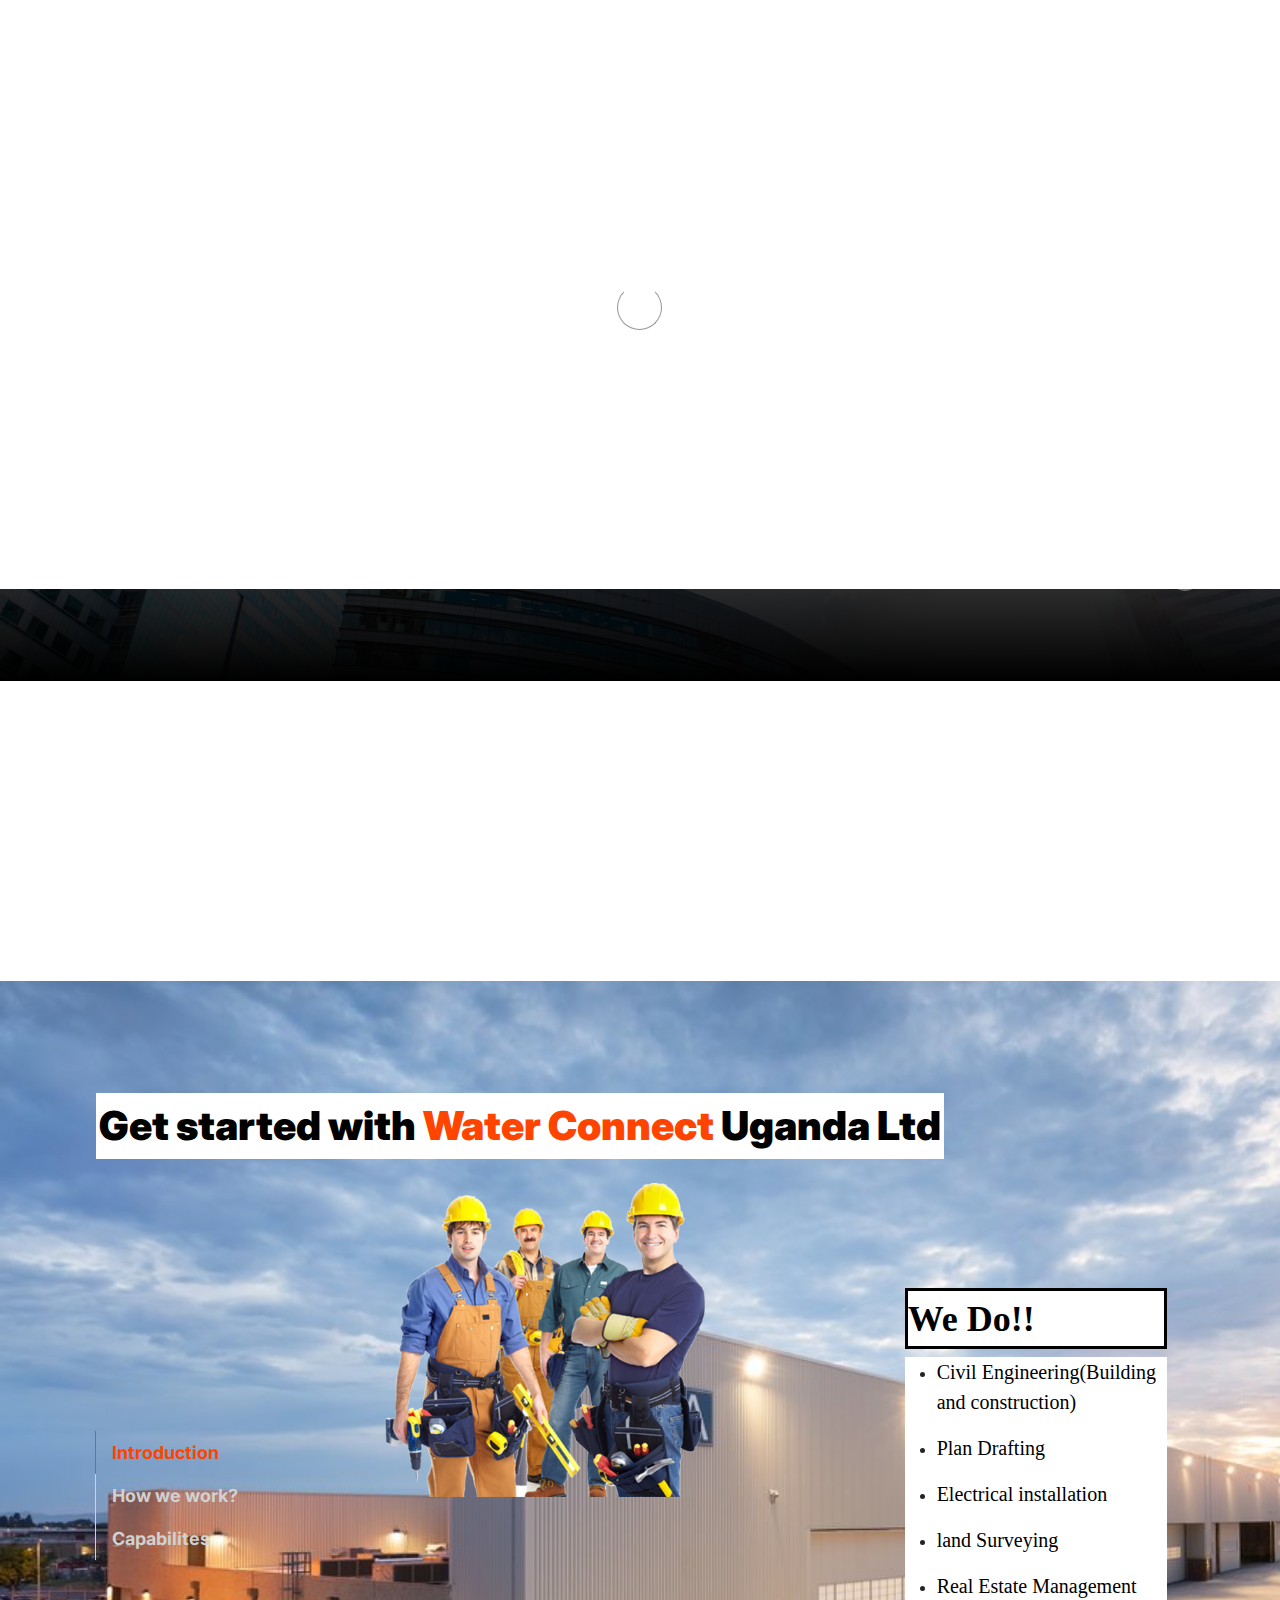
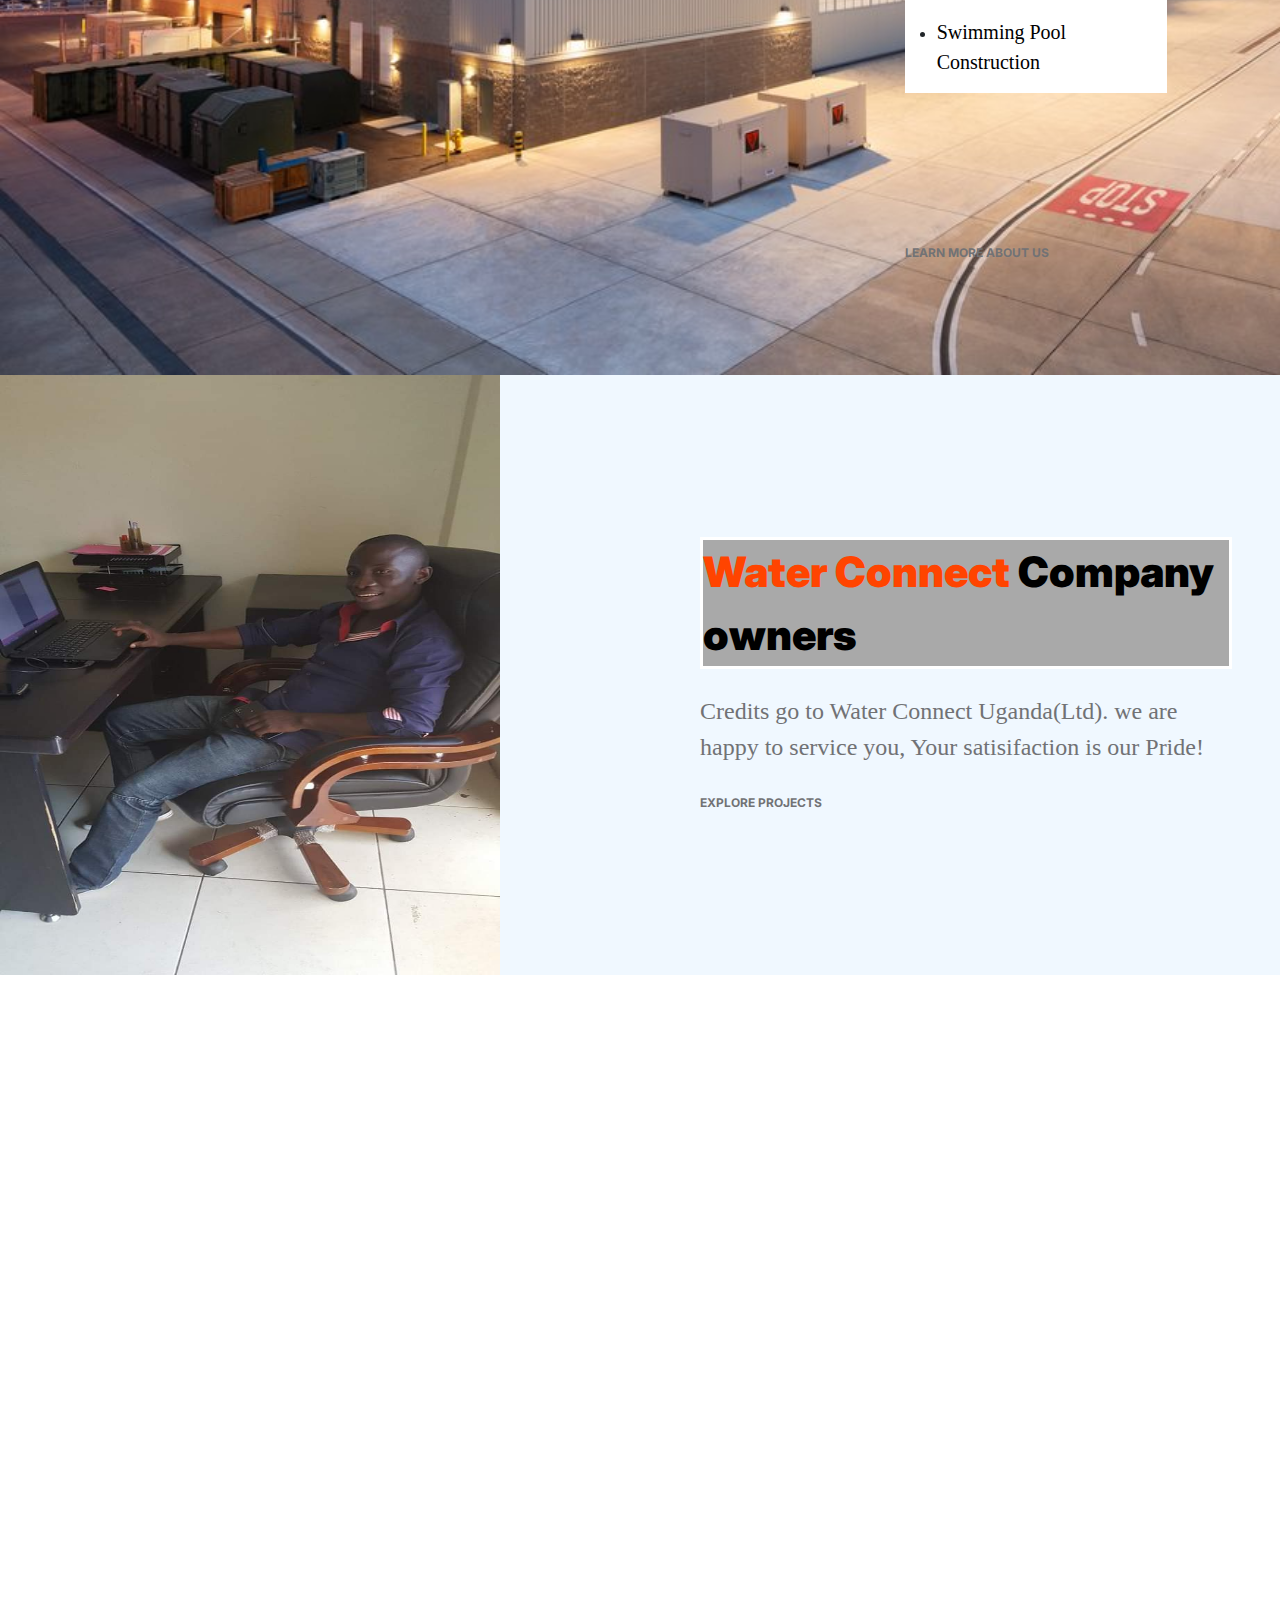
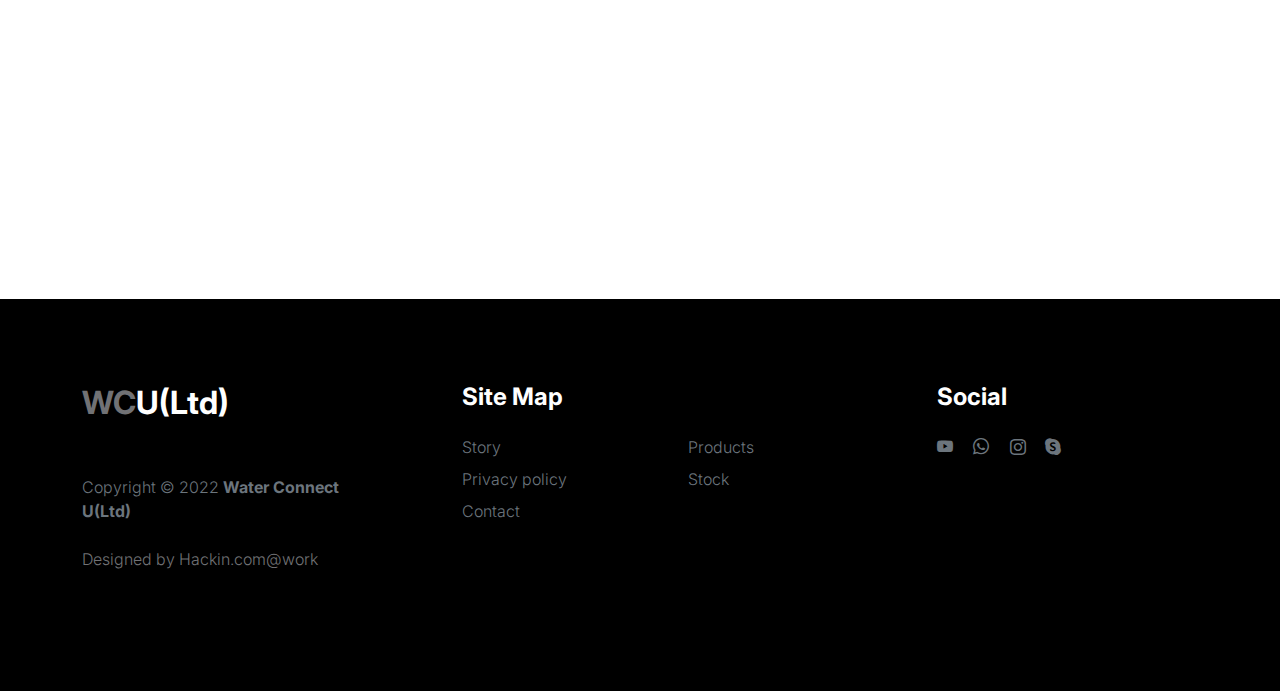
<file: index.html>
<!doctype html>
<html lang="en">
    <head>
        <meta charset="utf-8">
        <meta name="viewport" content="width=device-width, initial-scale=1">

        <meta name="description" content="">
        <meta name="author" content="">

        <title>Water Connect U(Ltd)</title>

        <!-- CSS FILES -->
        <link rel="preconnect" href="https://fonts.googleapis.com">

        <link rel="preconnect" href="https://fonts.gstatic.com" crossorigin>

        <link href="https://fonts.googleapis.com/css2?family=Inter:wght@100;300;400;700;900&display=swap" rel="stylesheet">

        <link href="css/bootstrap.min.css" rel="stylesheet">
        <link href="css/bootstrap-icons.css" rel="stylesheet">

        <link rel="stylesheet" href="css/slick.css"/>

        <link href="css/tooplate-little-fashion.css" rel="stylesheet">
        <link rel="stylesheet" href="css/index2.css">
<!--

Tooplate 2127 Little Fashion

https://www.tooplate.com/view/2127-little-fashion

-->
    </head>
    
    <body>

        <section class="preloader">
            <div class="spinner" >
                <span class="sk-inner-circle"></span>
            </div>
        </section>
    
        <main>

            <nav class="navbar navbar-expand-lg">
                <div class="container">
                    <button class="navbar-toggler" type="button" data-bs-toggle="collapse" data-bs-target="#navbarNav" aria-controls="navbarNav" aria-expanded="false" aria-label="Toggle navigation">
                        <span class="navbar-toggler-icon"></span>
                    </button>

                    <a class="navbar-brand" href="index.html">
                        <strong><span>WATER CONNECT</span> (U) LTD</strong>
                    </a>

                    <div class="d-lg-none">
                        <a href="sign-in.html" class="bi-person custom-icon me-3"></a>

                        <a href="product-detail.html" class="bi-bag custom-icon"></a>
                    </div>

                    <div class="collapse navbar-collapse" id="navbarNav">
                        <ul class="navbar-nav mx-auto">
                            <li class="nav-item">
                                <a class="nav-link active" href="index.html">Home</a>
                            </li>

                            <li class="nav-item">
                                <a class="nav-link" href="about.html">Story</a>
                            </li>

                            <li class="nav-item">
                                <a class="nav-link" href="Projects.html">Projects</a>
                            </li>

                            <li class="nav-item">
                                <a class="nav-link" href="Delivery.html">Stock</a>
                            </li>

                            <li class="nav-item">
                                <a class="nav-link" href="contact.html">Contact</a>
                            </li>
                        </ul>

                        <div class="d-none d-lg-block">
                            <a href="sign-in.html" class="bi-person custom-icon me-3"></a>

                            <a href="product-detail.html" class="bi-bag custom-icon"></a>
                        </div>
                    </div>
                </div>
            </nav>
            <section class="slick-slideshow">   
                <div class="slick-custom" style="height: 595px;">>
                    <img src="images/slideshow/medium-shot-business-women-high-five.jpg" alt="">

                    <div class="slick-bottom">
                        <div class="container">
                            <div class="row">
                                <div class="col-lg-6 col-10">
                                    <h1 class="slick-title">Cool Fashion</h1>

                                    <p class="lead text-white mt-lg-3 mb-lg-5">for good plans and structures send us message in contact us page.</p>

                                    <a href="about.html" class="btn custom-btn">Learn more about us</a>
                                </div>
                            </div>
                        </div>
                    </div>
                </div>

                <div class="slick-custom" alt="" style="height: 595px;">>
                    <img src="images/slideshow/team-meeting-renewable-energy-project.jpg" >

                    <div class="slick-bottom">
                        <div class="container">
                            <div class="row">
                                <div class="col-lg-6 col-10">
                                    <h1 class="slick-title">Plan Drafting</h1>

                                    <p class="lead text-white mt-lg-3 mb-lg-5"> Trust us with your plans for good quality structures. Thank you for supporting us.</p>

                                    <a href="product.html" class="btn custom-btn">Explore Projects</a>
                                </div>
                            </div>
                        </div>
                    </div>
                </div>

                <div class="slick-custom" style="height: 595px;">
                    <img src="images/slideshow/two-business-partners-working-together-office-computer.jpeg" class="img-fluid" alt="">

                    <div class="slick-bottom">
                        <div class="container">
                            <div class="row">
                                <div class="col-lg-6 col-10">
                                    <h1 class="slick-title">Talk to us</h1>

                                    <p class="lead text-white mt-lg-3 mb-lg-5">WATER CONNECT (U) LTD is one of the best companies you can trust in Building. Send us a message so that we can reach you.</p>

                                    <a href="contact.html" class="btn custom-btn">Work with us</a>
                                </div>
                            </div>
                        </div>
                    </div>
                </div>

            </section>

            <section class="about section-padding" style="background-image: url(images/like.jpg); background-repeat: no-repeat; background-size: cover; margin-top: -5px;">
                <div class="container">
                    <div class="row" style="margin-left: 1px;">

                        <div class="col-12 text-left">
                            <h2 class="mb-3" style="text-align: left; background-color: white; margin-left: 1px; float: left; font-size: 40px; border: 3px white dotted;"  >Get started with <span>Water Connect</span> Uganda Ltd</h2>
                        </div>

                        <div class="col-lg-2 col-12 mt-auto mb-auto">
                            <ul class="nav nav-pills mb-5 mx-auto justify-content-center align-items-center" id="pills-tab" role="tablist">
                                <li class="nav-item" role="presentation">
                                    <button class="nav-link active" id="pills-home-tab" data-bs-toggle="pill" data-bs-target="#pills-home" type="button" role="tab" aria-controls="pills-home" aria-selected="true">Introduction</button>
                                </li>

                                <li class="nav-item" role="presentation">
                                    <button class="nav-link" id="pills-youtube-tab" data-bs-toggle="pill" data-bs-target="#pills-youtube" type="button" role="tab" aria-controls="pills-youtube" aria-selected="true">How we work?</button>
                                </li>

                                <li class="nav-item" role="presentation">
                                    <button class="nav-link" id="pills-skill-tab" data-bs-toggle="pill" data-bs-target="#pills-skill" type="button" role="tab" aria-controls="pills-skill" aria-selected="false">Capabilites</button>
                                </li>
                            </ul>
                        </div>

                        <div class="col-lg-10 col-12">
                            <div class="tab-content mt-2" id="pills-tabContent">
                                <div class="tab-pane fade show active" id="pills-home" role="tabpanel" aria-labelledby="pills-home-tab">

                                    <div class="row">
                                        <div class="col-lg-7 col-12">
                                            <img src="images/egineers1.png" class="img-fluid" alt="">
                                        </div><br><br><br><br>

                                        <div class="col-lg-5 col-5" id="p" style="float: left;  width: 300px; margin-left: 50px; margin-top: 100px;  width: 310px; height: 580px;">
                                            <div class="d-flex flex-column h-100 ms-lg-4 mt-lg-0 mt-5">
                                                <h3 style=" background-color: white; margin-top: 5px; border: 3px solid;"><span style="text-align: center; font-family: Broadway;">We Do!!</span></h3>
                                                <Ul style="background-color: white;">
                                                <li><p style="font-family: Script MT Bold;  color: black;">Civil Engineering(Building and construction)</p></li>
                                                <li><p style="font-family: Script MT Bold; color: black;">Plan Drafting</p></li>
                                                <li><p style="font-family: Script MT Bold; color: black;">Electrical installation</p></li>
                                                <li><p style="font-family: Script MT Bold; color: black;">land Surveying</p></li>
                                                <li><p style="font-family: Script MT Bold; color: black;">Real Estate Management</p></li>
                                                <li><p style="font-family: Script MT Bold; color: black;">Swimming Pool Construction</p></li>
                                                </Ul>

                                                <div class="mt-2 mt-lg-auto">
                                                    <a href="about.html" class="custom-link mb-2">
                                                        Learn more about us
                                                        <i class="bi-arrow-right ms-2"></i>
                                                    </a>
                                                </div>
                                            </div>
                                        </div>
                                    </div>
                                </div>

                                <div class="tab-pane fade" id="pills-youtube" role="tabpanel" aria-labelledby="pills-youtube-tab">

                                    <div class="row">
                                        <div class="col-lg-7 col-12">
                                            <div class="ratio ratio-16x9">
                                                <iframe src="https://www.youtube-nocookie.com/embed/f_7JqPDWhfw?controls=0" title="YouTube video player" frameborder="0" allow="accelerometer; autoplay; clipboard-write; encrypted-media; gyroscope; picture-in-picture" allowfullscreen></iframe>
                                            </div>
                                        </div>

                                        <div class="col-lg-5 col-12">
                                            <div class="d-flex flex-column h-100 ms-lg-4 mt-lg-0 mt-5">
                                                <h4 class="mb-3">Life at Studio</h4>

                                                <p>Over three years in business, We’ve had the chance to work on a variety of projects, with companies</p>

                                                <p>Custom work is <span><i><li><p>Civil Engineering(Building and construction)</p></li>
                                                    <li><p>Plan Drafting</p></li>
                                                    <li><p>Electrical installation</p></li>
                                                    <li><p>land Surveying</p></li>
                                                    <li><p>Real Estate Management</p></li>
                                                    <li><p>Swimming Pool Construction</p></li></i></span></p>

                                                <div class="mt-2 mt-lg-auto">
                                                    <a href="contact.html" class="custom-link mb-2">
                                                        Work with us
                                                        <i class="bi-arrow-right ms-2"></i>
                                                    </a>
                                                </div>
                                            </div>
                                        </div>
                                    </div>
                                </div>

                                <div class="tab-pane fade" id="pills-skill" role="tabpanel" aria-labelledby="pills-skill-tab">
                                    <div class="row">
                                        <div class="col-lg-7 col-12">
                                            <img src="images/cody-lannom-G95AReIh_Ko-unsplash.jpeg" class="img-fluid" alt="">
                                        </div>

                                        <div class="col-lg-5 col-12">
                                            <div class="d-flex flex-column h-100 ms-lg-4 mt-lg-0 mt-5">
                                                <h4 class="mb-3">What can help you?</h4>

                                                <p>Over three years in business, We’ve had the chance on projects</p>

                                                <div class="skill-thumb mt-3">

                                                    <strong>Branding</strong>
                                                        <span class="float-end">90%</span>
                                                            <div class="progress">
                                                                <div class="progress-bar progress-bar-primary" role="progressbar" aria-valuenow="90" aria-valuemin="0" aria-valuemax="100" style="width: 90%;"></div>
                                                            </div>

                                                    <strong>Design & Stragety</strong>
                                                        <span class="float-end">70%</span>
                                                            <div class="progress">
                                                                <div class="progress-bar progress-bar-primary" role="progressbar" aria-valuenow="70" aria-valuemin="0" aria-valuemax="100" style="width: 70%;"></div>
                                                            </div>

                                                    <strong>Online Platform</strong>
                                                        <span class="float-end">80%</span>
                                                            <div class="progress">
                                                                <div class="progress-bar progress-bar-primary" role="progressbar" aria-valuenow="80" aria-valuemin="0" aria-valuemax="100" style="width: 80%;"></div>
                                                            </div>

                                                </div>
                                                
                                                <div class="mt-2 mt-lg-auto">
                                                    <a href="products.html" class="custom-link mb-2">
                                                        Explore products
                                                        <i class="bi-arrow-right ms-2"></i>
                                                    </a>
                                                </div>
                                            </div>
                                        </div>
                                    </div>
                                </div>

                            </div>
                        </div>

                    </div>
                </div>
            </section>

            <section class="front-product">
                <div class="container-fluid p-0">
                    <div class="row align-items-center">

                        <div class="col-lg-6 col-12">
                            <img src="images/c.jpg" class="img-fluid" alt="" style="height: 600px; width: 500px;">
                        </div>

                        <div class="col-lg-6 col-12">
                            <div class="px-5 py-5 py-lg-0">
                                
                                <h2 class="mb-4" style="border: 3px solid white; background-color:darkgray;"><span>Water Connect</span> Company owners</h2>

                                <p class="lead mb-4" style="font-family: Script MT Bold;">Credits go to Water Connect Uganda(Ltd). we are happy to service you, Your satisifaction is our Pride!</p>

                                <a href="Projects.html" class="custom-link">
                                    Explore Projects
                                    <i class="bi-arrow-right ms-2"></i>
                                </a>
                            </div>
                        </div>

                    </div>
                </div>
            </section>

            <section class="featured-product section-padding">
                <div class="container">
                    <div class="row">
                        
                        <div class="col-12 text-center">
                            <h2 class="mb-5"  style="font-family: Showcard Gothic;">Featured Projects</h2>
                        </div>

                        <div class="col-lg-4 col-12 mb-3 ">
                            <div class="product-thumb">
                                <a href="product-detail.html">
                                    <img src="images/projects/house1.jpg" class="img-fluid product-image" alt="">
                                </a>

                                <div class="product-top d-flex">
                                    <span class="product-alert me-auto">New Arrival</span>

    
                                </div>

                                <div class="product-info d-flex">
                                    <div>
                                        <h5 class="product-title mb-0">
                                            <a href="product-detail.html" class="product-title-link"></a>
                                        </h5>

                                        <p class="product-p"></p>
                                    </div>

                                    <small class="product-price text-muted ms-auto mt-auto mb-5"></small>
                                </div>
                            </div>
                        </div>

                        <div class="col-lg-4 col-12 mb-3">
                            <div class="product-thumb">
                                <a href="product-detail.html">
                                    <img src="images/projects/house.jpg" class="img-fluid product-image" alt="">
                                </a>

                                <div class="product-top d-flex">
                                    <span class="product-alert"></span>

                                
                                </div>

                                <div class="product-info d-flex">
                                    <div>
                                        <h5 class="product-title mb-0">
                                            <a href="product-detail.html" class="product-title-link"></a>
                                        </h5>

                                        <p class="product-p"></p>
                                    </div>

                                    <small class="product-price text-muted ms-auto mt-auto mb-5"></small>
                                </div>
                            </div>
                        </div>

                        <div class="col-lg-4 col-12">
                            <div class="product-thumb">
                                <a href="product-detail.html">
                                    <img src="images/projects/perfect.jpg" class="img-fluid product-image" alt="">
                                </a>

                                <div class="product-top d-flex">
                                  
                                </div>

                                <div class="product-info d-flex">
                                    <div>
                                        <h5 class="product-title mb-0">
                                            <a href="product-detail.html" class="product-title-link"></a>
                                        </h5>

                                        <p class="product-p"></p>
                                    </div>

                                    <small class="product-price text-muted ms-auto mt-auto mb-5"></small>
                                </div>
                            </div>
                        </div>

                        <div class="col-12 text-center">
                            <a href="Projects.html" class="view-all"  style="border: 1px black solid; background-color: white;">View All Projects and plans</a>
                        </div>

                    </div>
                </div>
            </section>

        </main>

        <footer class="site-footer">
            <div class="container">
                <div class="row">

                    <div class="col-lg-3 col-10 me-auto mb-4">
                        <h4 class="text-white mb-3"><a href="index.html">WC</a>U(Ltd) </h4>
                        <p class="copyright-text text-muted mt-lg-5 mb-4 mb-lg-0">Copyright © 2022 <strong>Water Connect U(Ltd)</strong></p>
                        <br>
                        <p class="copyright-text">Designed by <a href="#" target="_blank">Hackin.com@work</a></p>
                    </div>

                    <div class="col-lg-5 col-8">
                        <h5 class="text-white mb-3">Site Map</h5>

                        <ul class="footer-menu d-flex flex-wrap">
                            <li class="footer-menu-item"><a href="about.html" class="footer-menu-link">Story</a></li>

                            <li class="footer-menu-item"><a href="#" class="footer-menu-link">Products</a></li>

                            <li class="footer-menu-item"><a href="#" class="footer-menu-link">Privacy policy</a></li>

                            <li class="footer-menu-item"><a href="Delivery.html" class="footer-menu-link">Stock</a></li>

                            <li class="footer-menu-item"><a href="#" class="footer-menu-link">Contact</a></li>
                        </ul>
                    </div>

                    <div class="col-lg-3 col-4">
                        <h5 class="text-white mb-3">Social</h5>

                        <ul class="social-icon">

                            <li><a href="#" class="social-icon-link bi-youtube"></a></li>

                            <li><a href="#" class="social-icon-link bi-whatsapp"></a></li>

                            <li><a href="#" class="social-icon-link bi-instagram"></a></li>

                            <li><a href="#" class="social-icon-link bi-skype"></a></li>
                        </ul>
                    </div>

                </div>
            </div>
        </footer>

        <!-- JAVASCRIPT FILES -->
        <script src="js/jquery.min.js"></script>
        <script src="js/bootstrap.bundle.min.js"></script>
        <script src="js/Headroom.js"></script>
        <script src="js/jQuery.headroom.js"></script>
        <script src="js/slick.min.js"></script>
        <script src="js/custom.js"></script>

    </body>
</html>
</file>
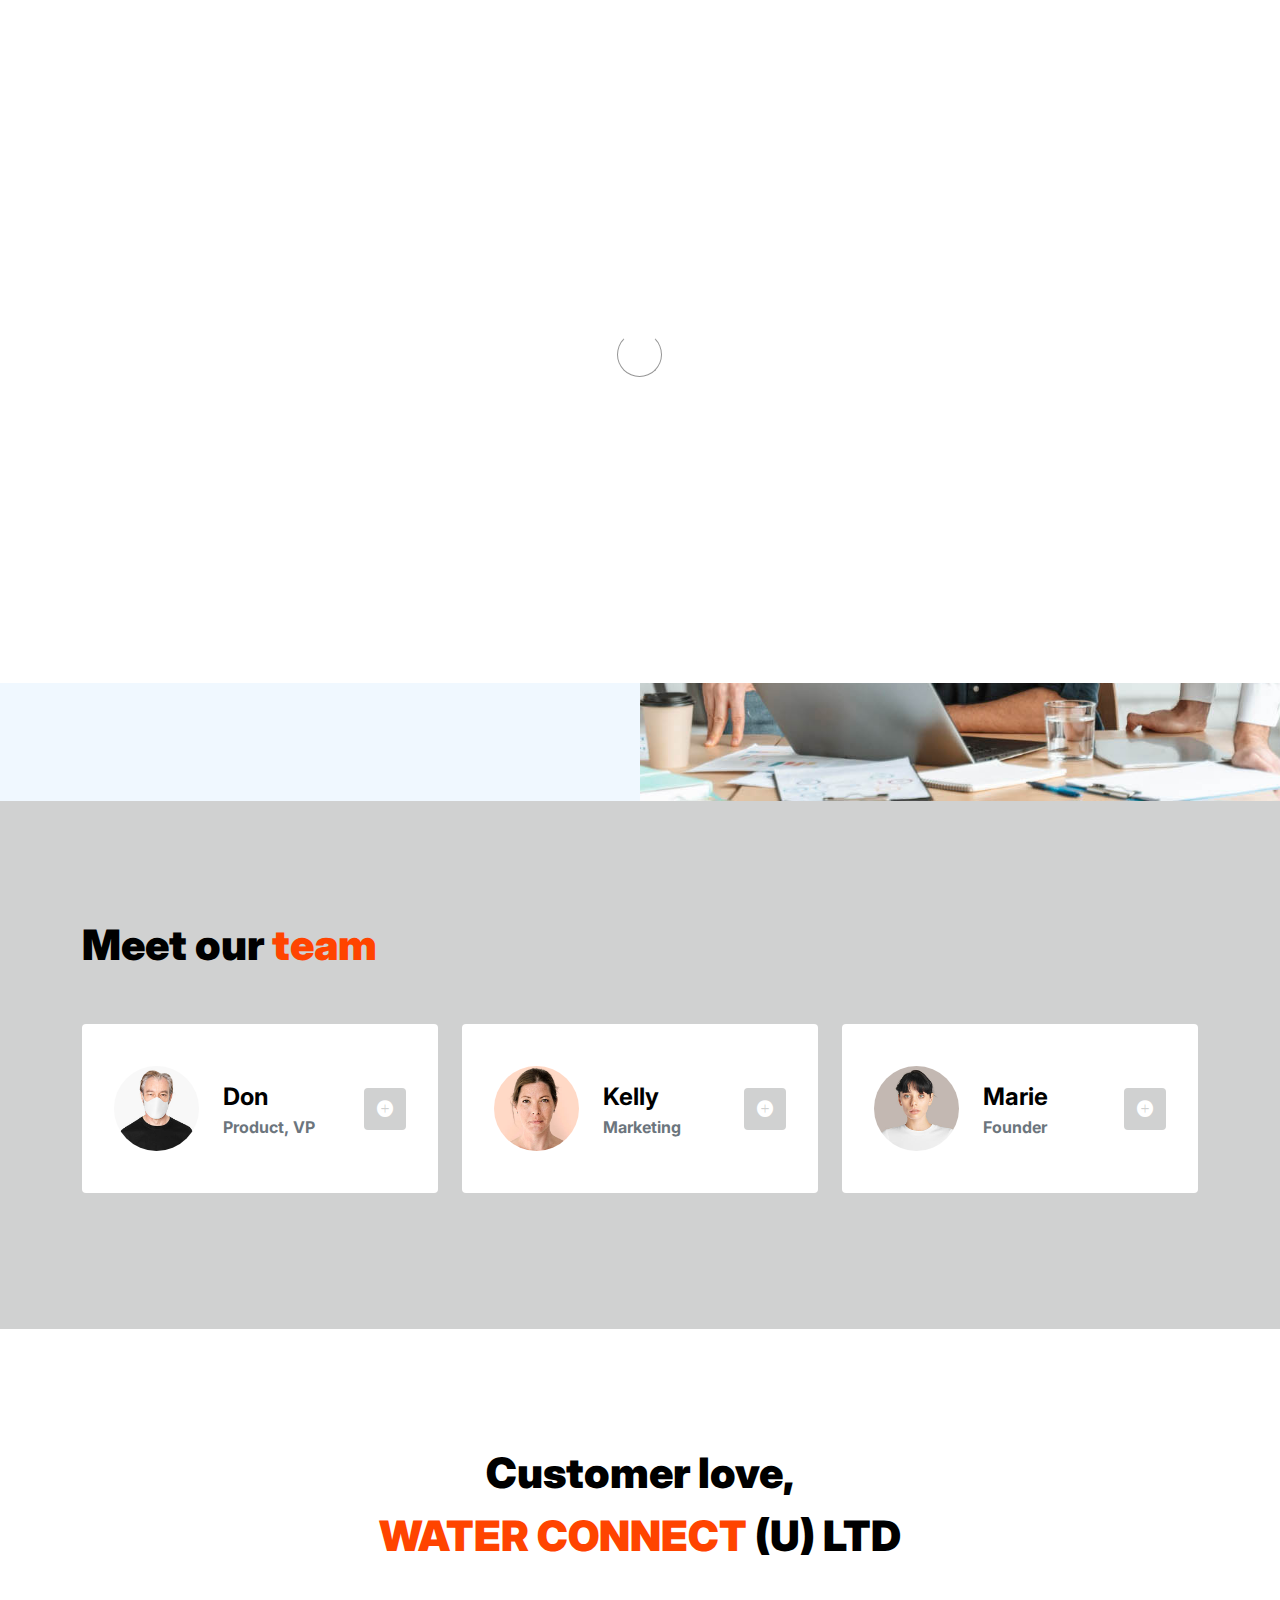
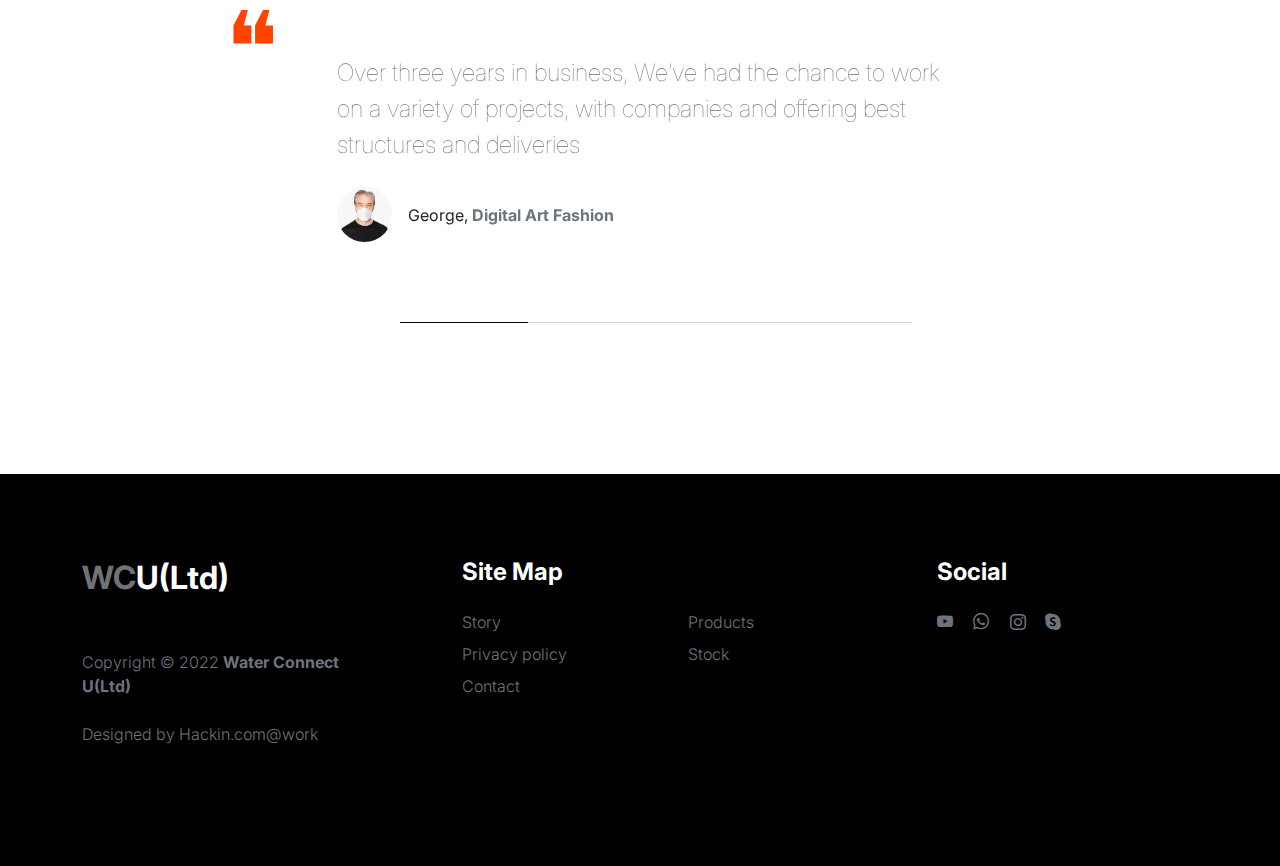
<file: about.html>
<!doctype html>
<html lang="en">
    <head>
        <meta charset="utf-8">
        <meta name="viewport" content="width=device-width, initial-scale=1">

        <meta name="description" content="">
        <meta name="author" content="">

        <title>Water Connect U(Ltd)</title>

        <!-- CSS FILES -->
        <link rel="preconnect" href="https://fonts.googleapis.com">

        <link rel="preconnect" href="https://fonts.gstatic.com" crossorigin>

        <link href="https://fonts.googleapis.com/css2?family=Inter:wght@100;300;400;700;900&display=swap" rel="stylesheet">

        <link href="css/bootstrap.min.css" rel="stylesheet">
        <link href="css/bootstrap-icons.css" rel="stylesheet">

        <link rel="stylesheet" href="css/slick.css"/>

        <link href="css/tooplate-little-fashion.css" rel="stylesheet">
<!--

Tooplate 2127 Little Fashion

https://www.tooplate.com/view/2127-little-fashion

-->
    </head>
    
    <body style="background-image: url(images/like.jpg); background-repeat: repeat-x; background-size: cover;">

        <section class="preloader">
            <div class="spinner" >
                <span class="sk-inner-circle"></span>
            </div>
        </section>
    
        <main>

            <nav class="navbar navbar-expand-lg">
                <div class="container">
                    <button class="navbar-toggler" type="button" data-bs-toggle="collapse" data-bs-target="#navbarNav" aria-controls="navbarNav" aria-expanded="false" aria-label="Toggle navigation">
                        <span class="navbar-toggler-icon"></span>
                    </button>

                    <a class="navbar-brand" href="index.html">
                        <strong><span>WATER CONNECT</span> (U) LTD</strong>
                    </a>

                    <div class="d-lg-none">
                        <a href="sign-in.html" class="bi-person custom-icon me-3"></a>

                        <a href="product-detail.html" class="bi-bag custom-icon"></a>
                    </div>

                    <div class="collapse navbar-collapse" id="navbarNav">
                        <ul class="navbar-nav mx-auto">
                            <li class="nav-item">
                                <a class="nav-link active" href="index.html">Home</a>
                            </li>

                            <li class="nav-item">
                                <a class="nav-link" href="about.html">Story</a>
                            </li>

                            <li class="nav-item">
                                <a class="nav-link" href="Projects.html">Projects</a>
                            </li>

                            <li class="nav-item">
                                <a class="nav-link" href="Delivery.html">Stock</a>
                            </li>

                            <li class="nav-item">
                                <a class="nav-link" href="contact.html">Contact</a>
                            </li>
                        </ul>

                        <div class="d-none d-lg-block">
                            <a href="sign-in.html" class="bi-person custom-icon me-3"></a>

                            <a href="product-detail.html" class="bi-bag custom-icon"></a>
                        </div>
                    </div>
                </div>
            </nav>
            <header class="site-header section-padding-img site-header-image">
                <div class="container">
                    <div class="row">

                        <div class="col-lg-6 col-12 header-info">
                            <h1>
                                <span class="d-block text-primary">WATER CONNECT (U) LTD</span>
                                <span class="d-block text-dark"><i><b style="font-family: Brush Scrip MT;">All Civil Engineering Works</b></i></span>
                            </h1>
                        </div>
                    </div>
                </div>

                <img src="images/header/businesspeople-meeting-office-working.jpg" class="header-image img-fluid" alt="">
            </header>

            <section class="team section-padding">
                <div class="container">
                    <div class="row">

                        <div class="col-12">
                            <h2 class="mb-5">Meet our <span>team</span></h2>
                        </div>

                        <div class="col-lg-4 mb-4 col-12">
                            <div class="team-thumb d-flex align-items-center">
                                <img src="images/people/senior-man-wearing-white-face-mask-covid-19-campaign-with-design-space.jpeg" class="img-fluid custom-circle-image team-image me-4" alt="">

                                <div class="team-info">
                                    <h5 class="mb-0">Don</h5>
                                    <strong class="text-muted">Product, VP</strong>

                                    <!-- Button trigger modal -->
                                    <button type="button" class="btn custom-modal-btn" data-bs-toggle="modal" data-bs-target="#don">
                                      <i class="bi-plus-circle-fill"></i>
                                    </button>

                                </div>
                            </div>
                        </div>

                        <div class="col-lg-4 mb-4 col-12">
                            <div class="team-thumb d-flex align-items-center">
                                <img src="images/people/portrait-british-woman.jpeg" class="img-fluid custom-circle-image team-image me-4" alt="">

                                <div class="team-info">
                                    <h5 class="mb-0">Kelly</h5>
                                    <strong class="text-muted">Marketing</strong>

                                    <!-- Button trigger modal -->
                                    <button type="button" class="btn custom-modal-btn" data-bs-toggle="modal" data-bs-target="#kelly">
                                      <i class="bi-plus-circle-fill"></i>
                                    </button>
                                </div>
                            </div>
                        </div>

                        <div class="col-lg-4 mb-lg-0 mb-4 col-12">
                            <div class="team-thumb d-flex align-items-center">
                                <img src="images/people/beautiful-woman-face-portrait-brown-background.jpeg" class="img-fluid custom-circle-image team-image me-4" alt="">

                                <div class="team-info">
                                    <h5 class="mb-0">Marie</h5>
                                    <strong class="text-muted">Founder</strong>

                                    <!-- Button trigger modal -->
                                    <button type="button" class="btn custom-modal-btn" data-bs-toggle="modal" data-bs-target="#marie">
                                      <i class="bi-plus-circle-fill"></i>
                                    </button>
                                </div>
                            </div>
                        </div>

                    </div>
                </div>
            </section>

            <section class="testimonial section-padding">
                <div class="container">
                    <div class="row">

                        <div class="col-lg-9 mx-auto col-11">
                            <h2 class="text-center">Customer love, <br> <span>WATER CONNECT</span> (U) LTD</h2>

                            <div class="slick-testimonial">
                                <div class="slick-testimonial-caption">
                                    <p class="lead">Over three years in business, We’ve had the chance to work on a variety of projects, with companies and offering best structures and deliveries</p>

                                    <div class="slick-testimonial-client d-flex align-items-center mt-4">
                                        <img src="images/people/senior-man-wearing-white-face-mask-covid-19-campaign-with-design-space.jpeg" class="img-fluid custom-circle-image me-3" alt="">

                                        <span>George, <strong class="text-muted">Digital Art Fashion</strong></span>
                                    </div>
                                </div>

                                <div class="slick-testimonial-caption">
                                    <p class="lead">Over three years in business, We’ve had the chance to work on a variety of projects, with companies and offering best structures and deliveries</p>

                                    <div class="slick-testimonial-client d-flex align-items-center mt-4">
                                        <img src="images/people/beautiful-woman-face-portrait-brown-background.jpeg" class="img-fluid custom-circle-image me-3" alt="">

                                        <span>Sandar, <strong class="text-muted">Zoom Fashion Idea</strong></span>
                                    </div>
                                </div>

                                <div class="slick-testimonial-caption">
                                    <p class="lead">Over three years in business, We’ve had the chance to work on a variety of projects, with companies and offering best structures and deliveries</p>

                                    <div class="slick-testimonial-client d-flex align-items-center mt-4">
                                        <img src="images/people/portrait-british-woman.jpeg" class="img-fluid custom-circle-image me-3" alt="">

                                        <span>Marie, <strong class="text-muted">Art Fashion Design</strong></span>
                                    </div>
                                </div>

                                <div class="slick-testimonial-caption">
                                    <p class="lead">Over three years in business, We’ve had the chance to work on a variety of projects, with companies and offering best structures and deliveries</p>

                                    <div class="slick-testimonial-client d-flex align-items-center mt-4">
                                        <img src="images/people/woman-wearing-mask-face-closeup-covid-19-green-background.jpeg" class="img-fluid custom-circle-image me-3" alt="">

                                        <span>Catherine, <strong class="text-muted">Dress Fashion</strong></span>
                                    </div>
                                </div>
                            </div>
                        </div>

                    </div>
                </div>
            </section>

        </main>

   
        <footer class="site-footer">
            <div class="container">
                <div class="row">

                    <div class="col-lg-3 col-10 me-auto mb-4">
                        <h4 class="text-white mb-3"><a href="index.html">WC</a>U(Ltd) </h4>
                        <p class="copyright-text text-muted mt-lg-5 mb-4 mb-lg-0">Copyright © 2022 <strong>Water Connect U(Ltd)</strong></p>
                        <br>
                        <p class="copyright-text">Designed by <a href="#" target="_blank">Hackin.com@work</a></p>
                    </div>

                    <div class="col-lg-5 col-8">
                        <h5 class="text-white mb-3">Site Map</h5>

                        <ul class="footer-menu d-flex flex-wrap">
                            <li class="footer-menu-item"><a href="about.html" class="footer-menu-link">Story</a></li>

                            <li class="footer-menu-item"><a href="#" class="footer-menu-link">Products</a></li>

                            <li class="footer-menu-item"><a href="#" class="footer-menu-link">Privacy policy</a></li>

                            <li class="footer-menu-item"><a href="#" class="footer-menu-link">Stock</a></li>

                            <li class="footer-menu-item"><a href="#" class="footer-menu-link">Contact</a></li>
                        </ul>
                    </div>

                    <div class="col-lg-3 col-4">
                        <h5 class="text-white mb-3">Social</h5>

                        <ul class="social-icon">

                            <li><a href="#" class="social-icon-link bi-youtube"></a></li>

                            <li><a href="#" class="social-icon-link bi-whatsapp"></a></li>

                            <li><a href="#" class="social-icon-link bi-instagram"></a></li>

                            <li><a href="#" class="social-icon-link bi-skype"></a></li>
                        </ul>
                    </div>

                </div>
            </div>
        </footer>

        <!-- JAVASCRIPT FILES -->
        <script src="js/jquery.min.js"></script>
        <script src="js/bootstrap.bundle.min.js"></script>
        <script src="js/Headroom.js"></script>
        <script src="js/jQuery.headroom.js"></script>
        <script src="js/slick.min.js"></script>
        <script src="js/custom.js"></script>

    </body>
</html>
</file>
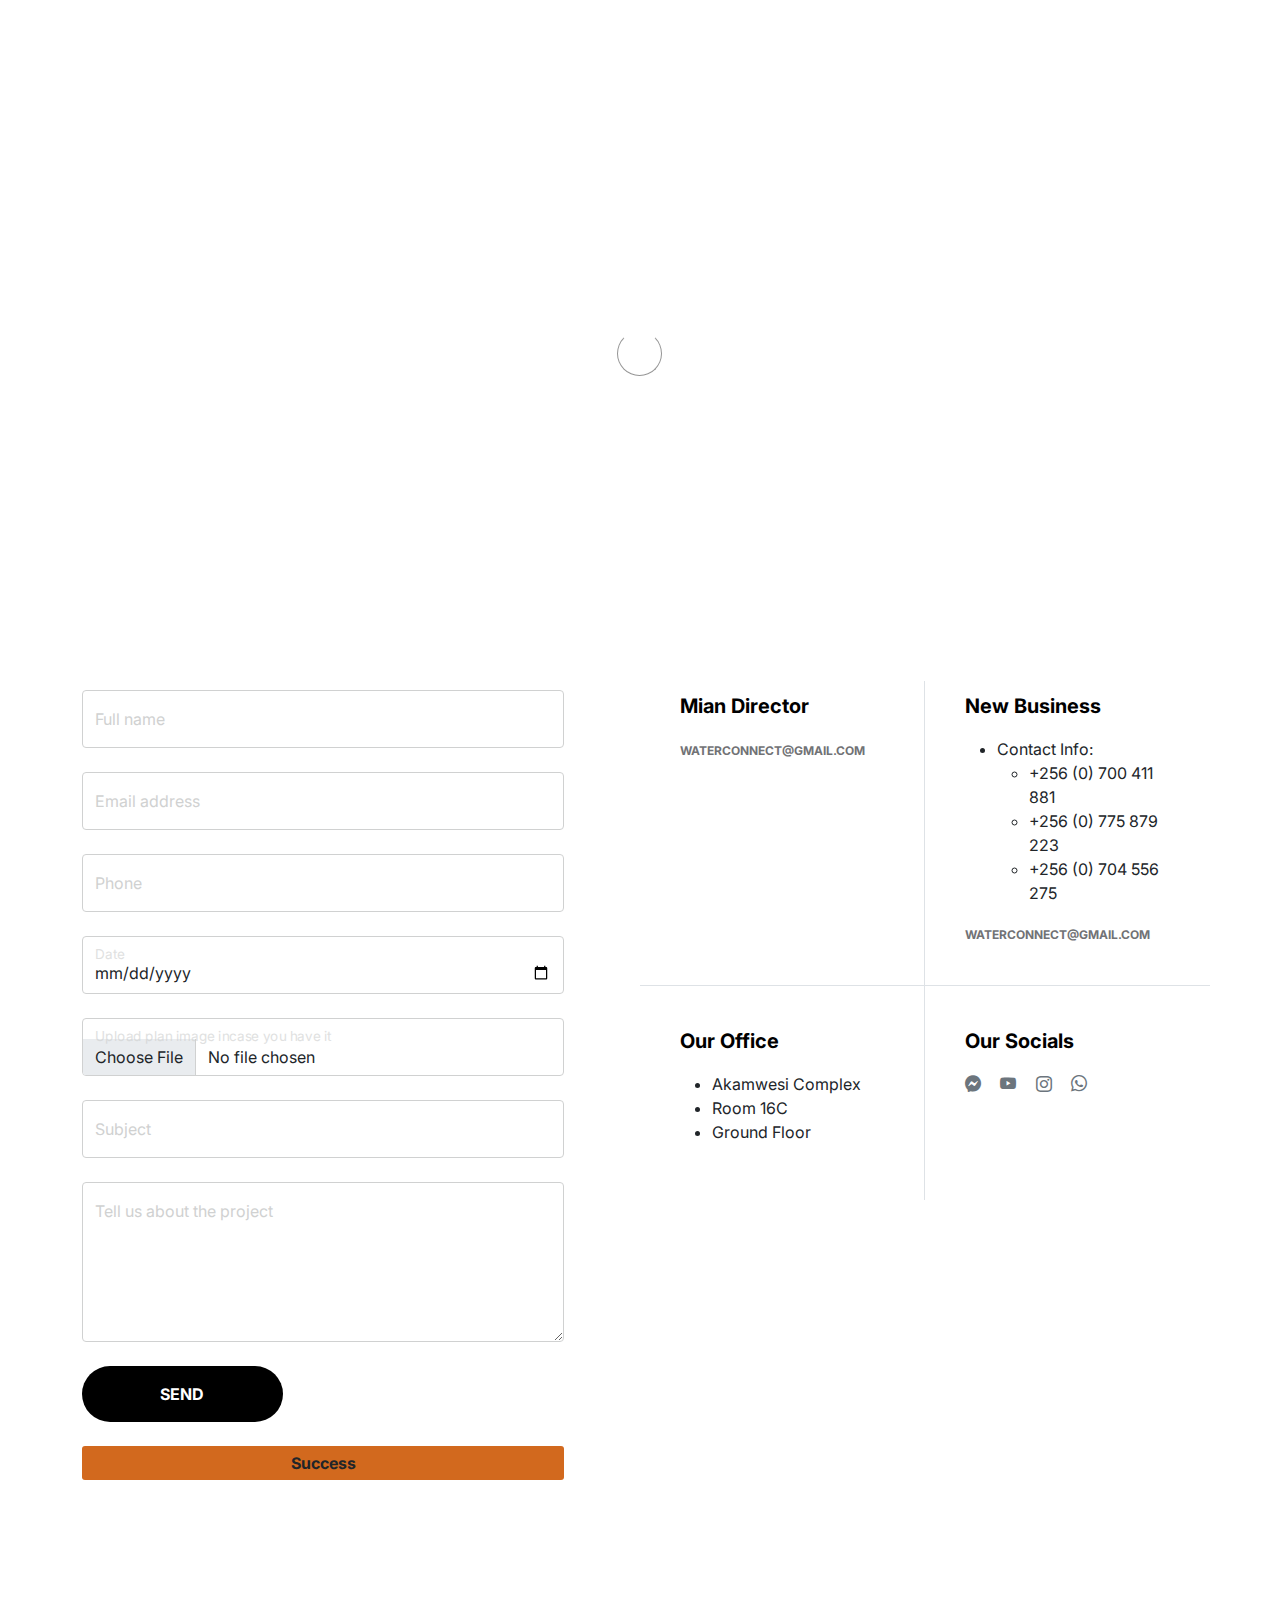
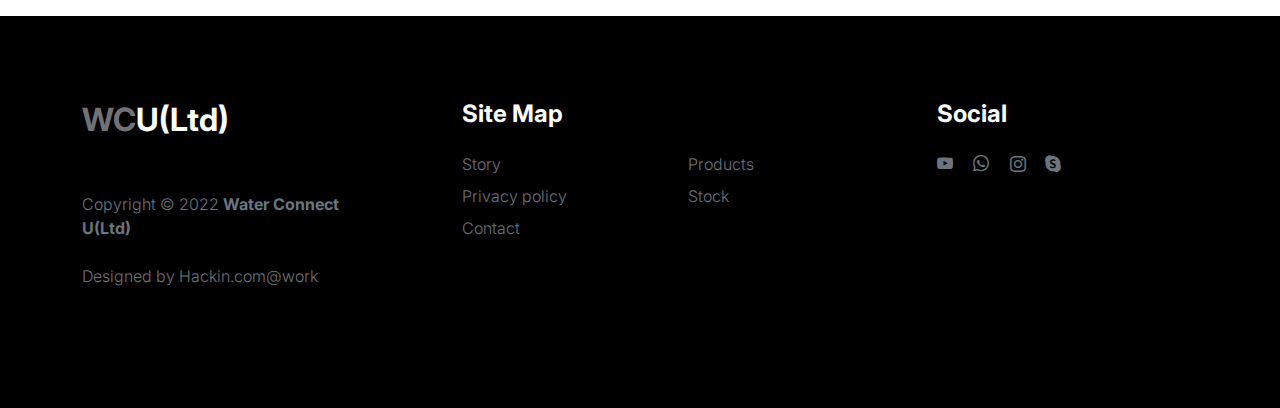
<file: contact.html>
<!doctype html>
<html lang="en">
    <head>
        <meta charset="utf-8">
        <meta name="viewport" content="width=device-width, initial-scale=1">

        <meta name="description" content="">
        <meta name="author" content="">

        <title>Water Connect U(Ltd)</title>

        <!-- CSS FILES -->
        <link rel="preconnect" href="https://fonts.googleapis.com">

        <link rel="preconnect" href="https://fonts.gstatic.com" crossorigin>

        <link href="https://fonts.googleapis.com/css2?family=Inter:wght@100;300;400;700;900&display=swap" rel="stylesheet">

        <link href="css/bootstrap.min.css" rel="stylesheet">
        <link href="css/bootstrap-icons.css" rel="stylesheet">

        <link rel="stylesheet" href="css/slick.css"/>

        <link href="css/tooplate-little-fashion.css" rel="stylesheet">
<!--

Tooplate 2127 Little Fashion

https://www.tooplate.com/view/2127-little-fashion

-->
    </head>
    
    <body>

        <section class="preloader">
            <div class="spinner" >
                <span class="sk-inner-circle"></span>
            </div>
        </section>
    
        <main>

            <nav class="navbar navbar-expand-lg">
                <div class="container">
                    <button class="navbar-toggler" type="button" data-bs-toggle="collapse" data-bs-target="#navbarNav" aria-controls="navbarNav" aria-expanded="false" aria-label="Toggle navigation">
                        <span class="navbar-toggler-icon"></span>
                    </button>

                    <a class="navbar-brand" href="index.html">
                        <strong><span>WATER CONNECT</span> (U) LTD</strong>
                    </a>

                    <div class="d-lg-none">
                        <a href="sign-in.html" class="bi-person custom-icon me-3"></a>

                        <a href="product-detail.html" class="bi-bag custom-icon"></a>
                    </div>

                    <div class="collapse navbar-collapse" id="navbarNav">
                        <ul class="navbar-nav mx-auto">
                            <li class="nav-item">
                                <a class="nav-link active" href="index.html">Home</a>
                            </li>

                            <li class="nav-item">
                                <a class="nav-link" href="about.html">Story</a>
                            </li>

                            <li class="nav-item">
                                <a class="nav-link" href="Projects.html">Projects</a>
                            </li>

                            <li class="nav-item">
                                <a class="nav-link" href="Delivery.html">Stock</a>
                            </li>

                            <li class="nav-item">
                                <a class="nav-link" href="contact.html">Contact</a>
                            </li>
                        </ul>

                        <div class="d-none d-lg-block">
                            <a href="sign-in.html" class="bi-person custom-icon me-3"></a>

                            <a href="product-detail.html" class="bi-bag custom-icon"></a>
                        </div>
                    </div>
                </div>
            </nav>

            <header class="site-header section-padding-img site-header-image">
                <div class="container">
                    <div class="row">

                        <div class="col-lg-10 col-12 header-info">
                            <h1>
                                <span class="d-block text-primary" style="font-size: 34px; margin-right: 1px;">Say hello to us for a business</span>
                                <span class="d-block text-dark" style="font-size: 30px;">We are here to Serve You</span>
                            </h1>
                        </div>
                    </div>
                </div>

                <img src="images/header/positive-european-woman-has-break-after-work.jpg" class="header-image img-fluid" alt="" style="height: 900px;">
            </header>

            <section class="contact section-padding">
                <div class="container">
                    <div class="row">
                        
                        <div class="col-lg-6 col-12">
                            <h2 class="mb-4">Let's <span>begin</span></h2>

                            <form class="contact-form me-lg-5 pe-lg-3" role="form" method="post" name="emailcontact" action="contact.php">

                                <div class="form-floating">
                                    <input type="text" name="name" id="name" class="form-control" placeholder="Full name" required>

                                    <label for="name">Full name</label>
                                </div>

                                <div class="form-floating my-4">
                                    <input type="email" name="email" id="email" pattern="[^ @]*@[^ @]*" class="form-control" placeholder="Email address" required>

                                    <label for="email">Email address</label>
                                </div>
                                <div class="form-floating my-4">
                                    <input type="tel" name="tel" id="tel" pattern="+256 - --- --- ---" class="form-control" placeholder="Phone"  required>

                                    <label for="tel">Phone</label>
                                </div>
                                <div class="form-floating my-4">
                                    <input type="date" name="date" id="date"  class="form-control" placeholder="date"  required>

                                    <label for="date">Date</label>
                                </div>
                                <div class="form-floating my-4">
                                    <input type="file" name="image" id="image" class="form-control" placeholder="image"  >

                                    <label for="image">Upload plan image incase you have it</label>
                                </div>
                                
                                <div class="form-floating my-4">
                                    <input type="subject" name="subject" id="subject"class="form-control" placeholder="Subject" required>

                                    <label for="subject">Subject</label>
                                </div>

                                <div class="form-floating mb-4">
                                    <textarea id="message" name="message" class="form-control" placeholder="Leave a comment here" required style="height: 160px"></textarea>

                                    <label for="message">Tell us about the project</label>
                                </div>

                                <div class="col-lg-5 col-6">
                                    <button type="submit" class="form-control" name="send">Send</button>
                                </div>
                                
                                <div class="form-floating my-4" style="background-color: chocolate; padding: 5px 10px; text-align: center; border-radius: 3px; font-synthesis: 14px; margin-top: 1px;">
                                    <strong>Success</strong>
                                </div>
                            </form>
                        </div>

                        <div class="col-lg-6 col-12 mt-5 ms-auto">
                            <div class="row">
                                <div class="col-6 border-end contact-info">
                                    <h6 class="mb-3">Mian Director</h6>

                                    <a href="mailto:waterconnect@gmailcom" class="custom-link">
                                        waterconnect@gmail.com
                                        <i class="bi-arrow-right ms-2"></i>
                                    </a>
                                </div>

                                <div class="col-6 contact-info">
                                	<h6 class="mb-3">New Business</h6>
                                    <ul><li>Contact Info:</li>
                                        <ul><li>+256 (0) 700 411 881</li></ul>
                                        <ul><li>+256 (0) 775 879 223</li></ul>
                                        <ul><li>+256 (0) 704 556 275</li></ul>
                                    
                                    </ul>
                                    

                                    <a href="mailto:waterconnect@gmailcom" class="custom-link">
                                        waterconnect@gmail.com
                                        <i class="bi-arrow-right ms-2"></i>
                                    </a>
                                </div>

                                <div class="col-6 border-top border-end contact-info">
                                    <h6 class="mb-3">Our Office</h6>

                                    <p class="text-muted">
                                        <address>
                                            <ul>
                                                <li>Akamwesi Complex</li>
                                                <li>Room 16C</li>
                                                <li>Ground Floor</li>
                                            </ul>
                                        </address></p>
                                </div>

                                <div class="col-6 border-top contact-info">
                                    <h6 class="mb-3">Our Socials</h6>

                                    <ul class="social-icon">

                                        <li><a href="#" class="social-icon-link bi-messenger"></a></li>

                                        <li><a href="#" class="social-icon-link bi-youtube"></a></li>

                                        <li><a href="#" class="social-icon-link bi-instagram"></a></li>

                                        <li><a href="#" class="social-icon-link bi-whatsapp"></a></li>
                                    </ul>
                                </div>
                            </div>
                        </div>

                    </div>
                </div>
            </section>
        </main>

        <footer class="site-footer">
            <div class="container">
                <div class="row">

                    <div class="col-lg-3 col-10 me-auto mb-4">
                        <h4 class="text-white mb-3"><a href="index.html">WC</a>U(Ltd) </h4>
                        <p class="copyright-text text-muted mt-lg-5 mb-4 mb-lg-0">Copyright © 2022 <strong>Water Connect U(Ltd)</strong></p>
                        <br>
                        <p class="copyright-text">Designed by <a href="#" target="_blank">Hackin.com@work</a></p>
                    </div>

                    <div class="col-lg-5 col-8">
                        <h5 class="text-white mb-3">Site Map</h5>

                        <ul class="footer-menu d-flex flex-wrap">
                            <li class="footer-menu-item"><a href="about.html" class="footer-menu-link">Story</a></li>

                            <li class="footer-menu-item"><a href="#" class="footer-menu-link">Products</a></li>

                            <li class="footer-menu-item"><a href="#" class="footer-menu-link">Privacy policy</a></li>

                            <li class="footer-menu-item"><a href="#" class="footer-menu-link">Stock</a></li>

                            <li class="footer-menu-item"><a href="#" class="footer-menu-link">Contact</a></li>
                        </ul>
                    </div>

                    <div class="col-lg-3 col-4">
                        <h5 class="text-white mb-3">Social</h5>

                        <ul class="social-icon">

                            <li><a href="#" class="social-icon-link bi-youtube"></a></li>

                            <li><a href="#" class="social-icon-link bi-whatsapp"></a></li>

                            <li><a href="#" class="social-icon-link bi-instagram"></a></li>

                            <li><a href="#" class="social-icon-link bi-skype"></a></li>
                        </ul>
                    </div>

                </div>
            </div>
        </footer>

        <!-- JAVASCRIPT FILES -->
        <script src="js/jquery.min.js"></script>
        <script src="js/bootstrap.bundle.min.js"></script>
        <script src="js/Headroom.js"></script>
        <script src="js/jQuery.headroom.js"></script>
        <script src="js/slick.min.js"></script>
        <script src="js/custom.js"></script>

    </body>
</html>
</file>
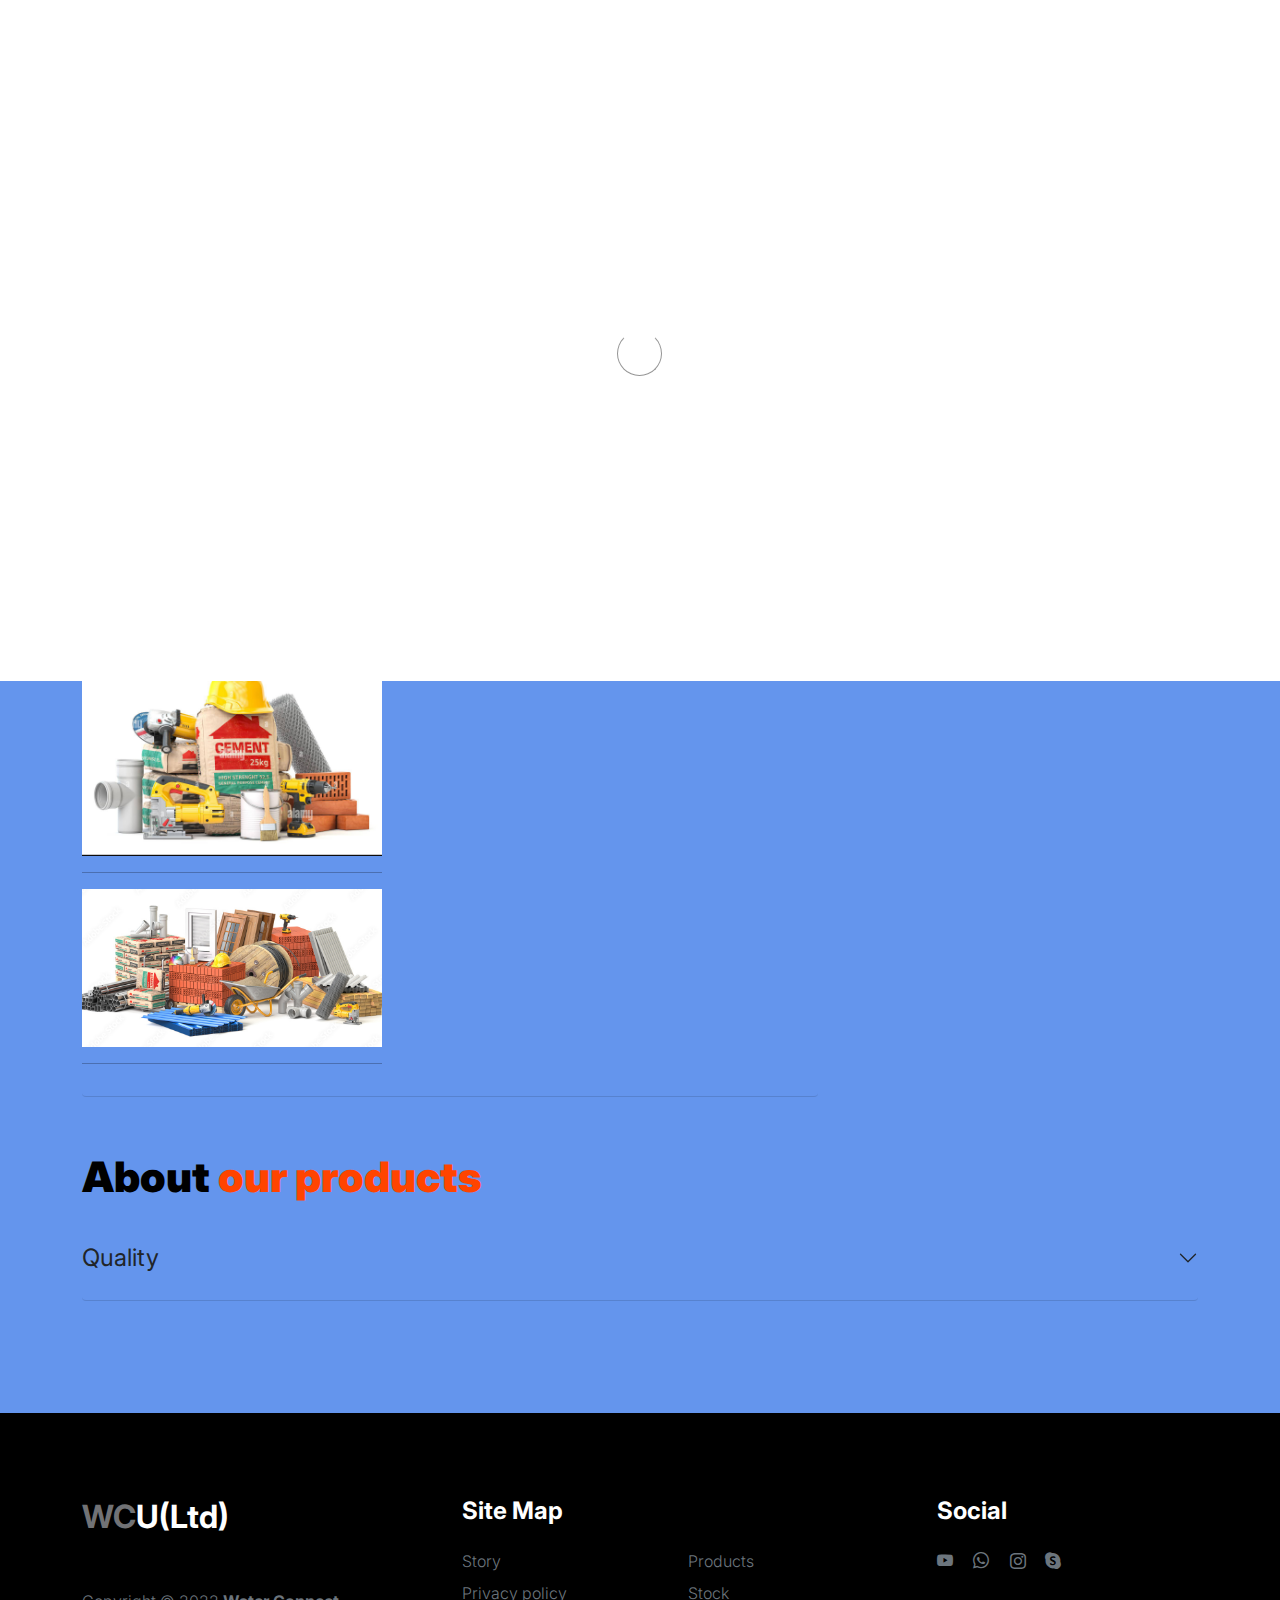
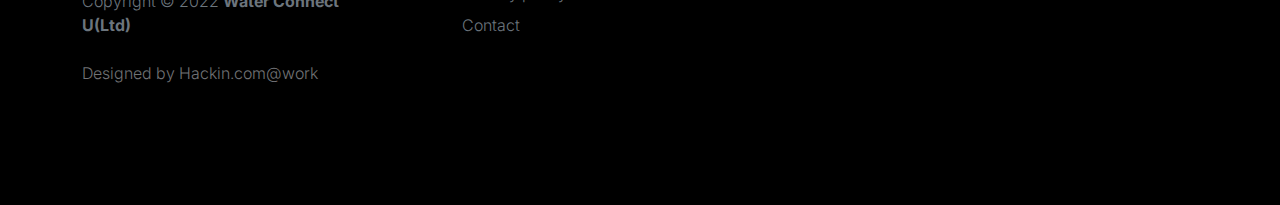
<file: Delivery.html>
<!doctype html>
<html lang="en">
    <head>
        <meta charset="utf-8">
        <meta name="viewport" content="width=device-width, initial-scale=1">

        <meta name="description" content="">
        <meta name="author" content="">

        <title>Water Connect U(Ltd)</title>

        <!-- CSS FILES -->
        <link rel="preconnect" href="https://fonts.googleapis.com">

        <link rel="preconnect" href="https://fonts.gstatic.com" crossorigin>

        <link href="https://fonts.googleapis.com/css2?family=Inter:wght@100;300;400;700;900&display=swap" rel="stylesheet">

        <link href="css/bootstrap.min.css" rel="stylesheet">
        <link href="css/bootstrap-icons.css" rel="stylesheet">

        <link rel="stylesheet" href="css/slick.css"/>

        <link href="css/tooplate-little-fashion.css" rel="stylesheet">
<!--

Tooplate 2127 Little Fashion

https://www.tooplate.com/view/2127-little-fashion

-->
    </head>
    
    <body style="background-color:cornflowerblue; background-blend-mode: soft-light;">

        <section class="preloader">
            <div class="spinner" >
                <span class="sk-inner-circle"></span>
            </div>
        </section>
    
        <main>

            <nav class="navbar navbar-expand-lg">
                <div class="container">
                    <button class="navbar-toggler" type="button" data-bs-toggle="collapse" data-bs-target="#navbarNav" aria-controls="navbarNav" aria-expanded="false" aria-label="Toggle navigation">
                        <span class="navbar-toggler-icon"></span>
                    </button>

                    <a class="navbar-brand" href="index.html">
                        <strong><span>WATER CONNECT</span> (U) LTD</strong>
                    </a>

                    <div class="d-lg-none">
                        <a href="sign-in.html" class="bi-person custom-icon me-3"></a>

                        <a href="product-detail.html" class="bi-bag custom-icon"></a>
                    </div>

                    <div class="collapse navbar-collapse" id="navbarNav">
                        <ul class="navbar-nav mx-auto">
                            <li class="nav-item">
                                <a class="nav-link active" href="index.html">Home</a>
                            </li>

                            <li class="nav-item">
                                <a class="nav-link" href="about.html">Story</a>
                            </li>

                            <li class="nav-item">
                                <a class="nav-link" href="Projects.html">Projects</a>
                            </li>

                            <li class="nav-item">
                                <a class="nav-link" href="Delivery.html">Stock</a>
                            </li>

                            <li class="nav-item">
                                <a class="nav-link" href="contact.html">Contact</a>
                            </li>
                        </ul>

                        <div class="d-none d-lg-block">
                            <a href="sign-in.html" class="bi-person custom-icon me-3"></a>

                            <a href="product-detail.html" class="bi-bag custom-icon"></a>
                        </div>
                    </div>
                </div>
            </nav>

            <header class="site-header section-padding d-flex justify-content-center align-items-center">
                <div class="container">
                    <div class="row">

                        <div class="col-lg-10 col-12">
                            <h1>
                                <span class="d-block text-primary">We make Deliveries of </span>
                                <span class="d-block text-dark">Construction materials</span>
                            </h1>
                        </div>
                    </div>
                </div>
            </header>

            <section class="faq section-padding">
                <div class="container">
                    <div class="row">
                        
                        <div class="col-lg-8 col-12">
                            <h2>Deliveries:</h2>

                            <div class="accordion" id="accordionGeneral">
                                <div class="accordion-item">
                                    <h2 class="accordion-header" id="headingOne">
                                       
                                        <div class="pdts" style="display: inline-block;">
                                            <img src="images/deliver/d1 (1).jpg" alt="" width="300px">
                                            <hr>
                                            <img src="images/deliver/d1 (4).jpg" alt="" width="300px" >
                                            <hr>
                     
                     
                     
                     
                     
                                             </div>

    
                                    </div>
                                </div>

                            </div>

                            <h2 class="mt-5">About <span>our products</span></h2>

                            <div class="accordion" id="accordionProduct">
                                <div class="accordion-item">
                                    <h2 class="accordion-header" id="headingFour">
                                        <button class="accordion-button collapsed" type="button" data-bs-toggle="collapse" data-bs-target="#accordionProductOne" aria-expanded="true" aria-controls="accordionProductOne">
                                        Quality
                                        </button>
                                    </h2>

                                    <div id="accordionProductOne" class="accordion-collapse collapse" aria-labelledby="headingFour" data-bs-parent="#accordionProduct">

                                        <div class="accordion-body">
                                            <p class="large-paragraph"><strong>100%,</strong> we offer the best quality products allover the world .</p>

                                            <p class="large-paragraph"> because your satisfaction is our pride!!!!</p>
                                        </div>
                                    </div>
                                </div>

                                

                        </div>

                    </div>
                </div>
            </section>

        </main>

        
        <footer class="site-footer">
            <div class="container">
                <div class="row">

                    <div class="col-lg-3 col-10 me-auto mb-4">
                        <h4 class="text-white mb-3"><a href="index.html">WC</a>U(Ltd) </h4>
                        <p class="copyright-text text-muted mt-lg-5 mb-4 mb-lg-0">Copyright © 2022 <strong>Water Connect U(Ltd)</strong></p>
                        <br>
                        <p class="copyright-text">Designed by <a href="#" target="_blank">Hackin.com@work</a></p>
                    </div>

                    <div class="col-lg-5 col-8">
                        <h5 class="text-white mb-3">Site Map</h5>

                        <ul class="footer-menu d-flex flex-wrap">
                            <li class="footer-menu-item"><a href="about.html" class="footer-menu-link">Story</a></li>

                            <li class="footer-menu-item"><a href="#" class="footer-menu-link">Products</a></li>

                            <li class="footer-menu-item"><a href="#" class="footer-menu-link">Privacy policy</a></li>

                            <li class="footer-menu-item"><a href="#" class="footer-menu-link">Stock</a></li>

                            <li class="footer-menu-item"><a href="#" class="footer-menu-link">Contact</a></li>
                        </ul>
                    </div>

                    <div class="col-lg-3 col-4">
                        <h5 class="text-white mb-3">Social</h5>

                        <ul class="social-icon">

                            <li><a href="#" class="social-icon-link bi-youtube"></a></li>

                            <li><a href="#" class="social-icon-link bi-whatsapp"></a></li>

                            <li><a href="#" class="social-icon-link bi-instagram"></a></li>

                            <li><a href="#" class="social-icon-link bi-skype"></a></li>
                        </ul>
                    </div>

                </div>
            </div>
        </footer>

        <!-- JAVASCRIPT FILES -->
        <script src="js/jquery.min.js"></script>
        <script src="js/bootstrap.bundle.min.js"></script>
        <script src="js/Headroom.js"></script>
        <script src="js/jQuery.headroom.js"></script>
        <script src="js/slick.min.js"></script>
        <script src="js/custom.js"></script>

    </body>
</html>
</file>
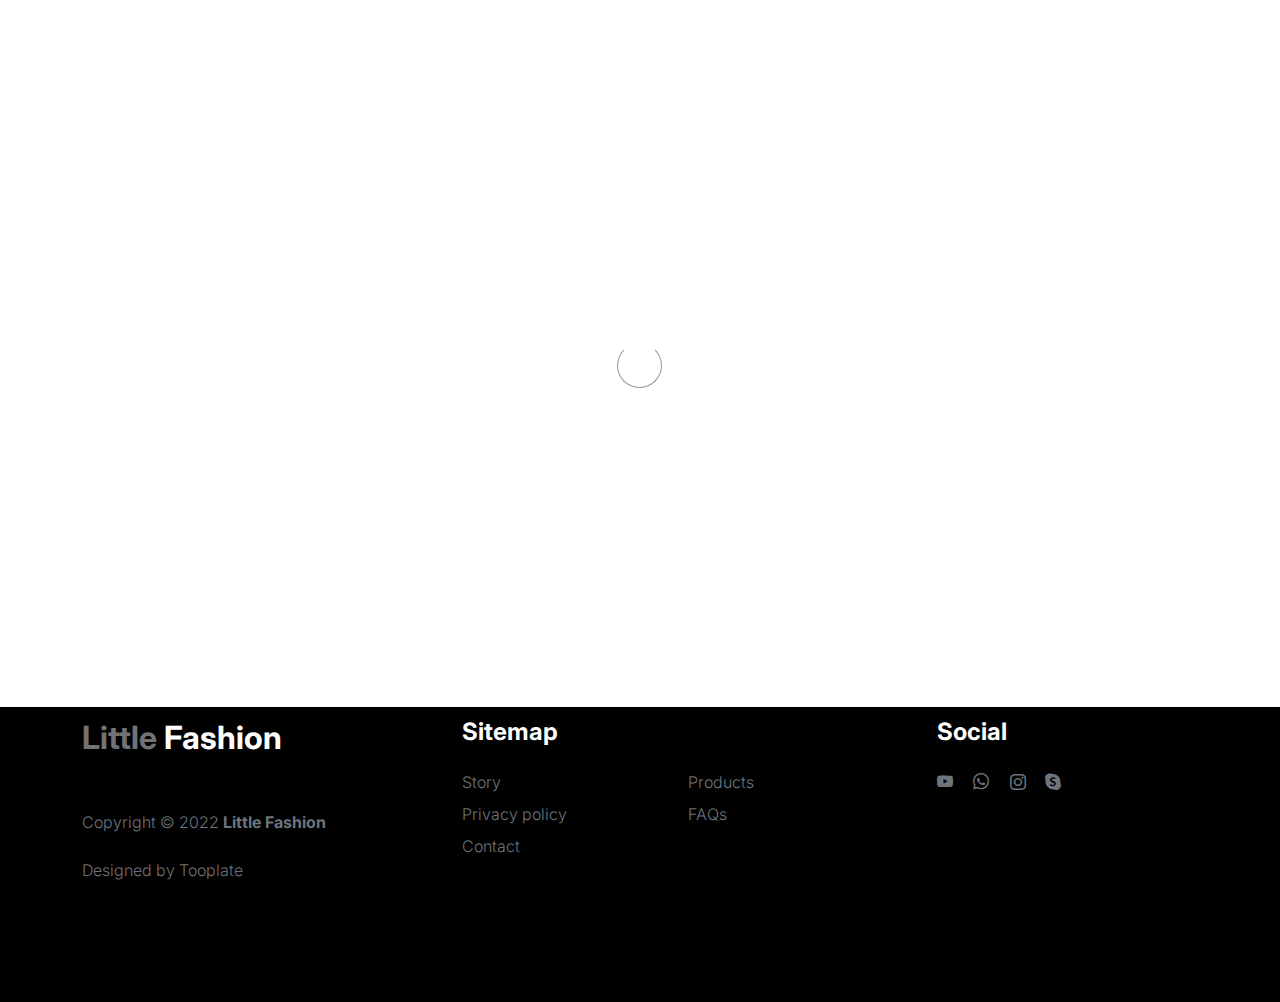
<file: sign-in.html>
<!doctype html>
<html lang="en">
    <head>
        <meta charset="utf-8">
        <meta name="viewport" content="width=device-width, initial-scale=1">

        <meta name="description" content="">
        <meta name="author" content="">

        <title>Tooplate's Little Fashion - Sign In Page</title>

        <!-- CSS FILES -->
        <link rel="preconnect" href="https://fonts.googleapis.com">

        <link rel="preconnect" href="https://fonts.gstatic.com" crossorigin>

        <link href="https://fonts.googleapis.com/css2?family=Inter:wght@100;300;400;700;900&display=swap" rel="stylesheet">

        <link href="css/bootstrap.min.css" rel="stylesheet">
        <link href="css/bootstrap-icons.css" rel="stylesheet">

        <link rel="stylesheet" href="css/slick.css"/>

        <link href="css/tooplate-little-fashion.css" rel="stylesheet">
        
<!--

Tooplate 2127 Little Fashion

https://www.tooplate.com/view/2127-little-fashion

-->
    </head>
    
    <body>

        <section class="preloader">
            <div class="spinner">
                <span class="sk-inner-circle"></span>
            </div>
        </section>
    
        <main>

            <section class="sign-in-form section-padding">
                <div class="container">
                    <div class="row">

                        <div class="col-lg-8 mx-auto col-12">

                            <h1 class="hero-title text-center mb-5">Sign In</h1>

                            <div class="row">
                                <div class="col-lg-8 col-11 mx-auto">
                                    <form role="form" method="post">

                                        <div class="form-floating mb-4 p-0">
                                            <input type="email" name="email" id="email" pattern="[^ @]*@[^ @]*" class="form-control" placeholder="Email address" required>

                                            <label for="email">Email address</label>
                                        </div>

                                        <div class="form-floating p-0">
                                            <input type="password" name="password" id="password" class="form-control" placeholder="Password" required>

                                            <label for="password">Password</label>
                                        </div>

                                        <button type="submit" class="btn custom-btn form-control mt-4 mb-3">
                                            Sign in
                                        </button>

                                        <p class="text-center">Don’t have an account? <a href="sign-up.html">Create One</a></p>

                                    </form>
                                </div>
                            </div>
                            
                        </div>

                    </div>
                </div>
            </section>

        </main>

        <footer class="site-footer">
            <div class="container">
                <div class="row">

                    <div class="col-lg-3 col-10 me-auto mb-4">
                        <h4 class="text-white mb-3"><a href="index.html">Little</a> Fashion</h4>
                        <p class="copyright-text text-muted mt-lg-5 mb-4 mb-lg-0">Copyright © 2022 <strong>Little Fashion</strong></p>
                        <br>
                        <p class="copyright-text">Designed by <a href="https://www.tooplate.com/" target="_blank">Tooplate</a></p>
                    </div>

                    <div class="col-lg-5 col-8">
                        <h5 class="text-white mb-3">Sitemap</h5>

                        <ul class="footer-menu d-flex flex-wrap">
                            <li class="footer-menu-item"><a href="about.html" class="footer-menu-link">Story</a></li>

                            <li class="footer-menu-item"><a href="#" class="footer-menu-link">Products</a></li>

                            <li class="footer-menu-item"><a href="#" class="footer-menu-link">Privacy policy</a></li>

                            <li class="footer-menu-item"><a href="#" class="footer-menu-link">FAQs</a></li>

                            <li class="footer-menu-item"><a href="#" class="footer-menu-link">Contact</a></li>
                        </ul>
                    </div>

                    <div class="col-lg-3 col-4">
                        <h5 class="text-white mb-3">Social</h5>

                        <ul class="social-icon">

                            <li><a href="#" class="social-icon-link bi-youtube"></a></li>

                            <li><a href="#" class="social-icon-link bi-whatsapp"></a></li>

                            <li><a href="#" class="social-icon-link bi-instagram"></a></li>

                            <li><a href="#" class="social-icon-link bi-skype"></a></li>
                        </ul>
                    </div>

                </div>
            </div>
        </footer>

        <!-- JAVASCRIPT FILES -->
        <script src="js/jquery.min.js"></script>
        <script src="js/bootstrap.bundle.min.js"></script>
        <script src="js/Headroom.js"></script>
        <script src="js/jQuery.headroom.js"></script>
        <script src="js/slick.min.js"></script>
        <script src="js/custom.js"></script>

    </body>
</html>
</file>
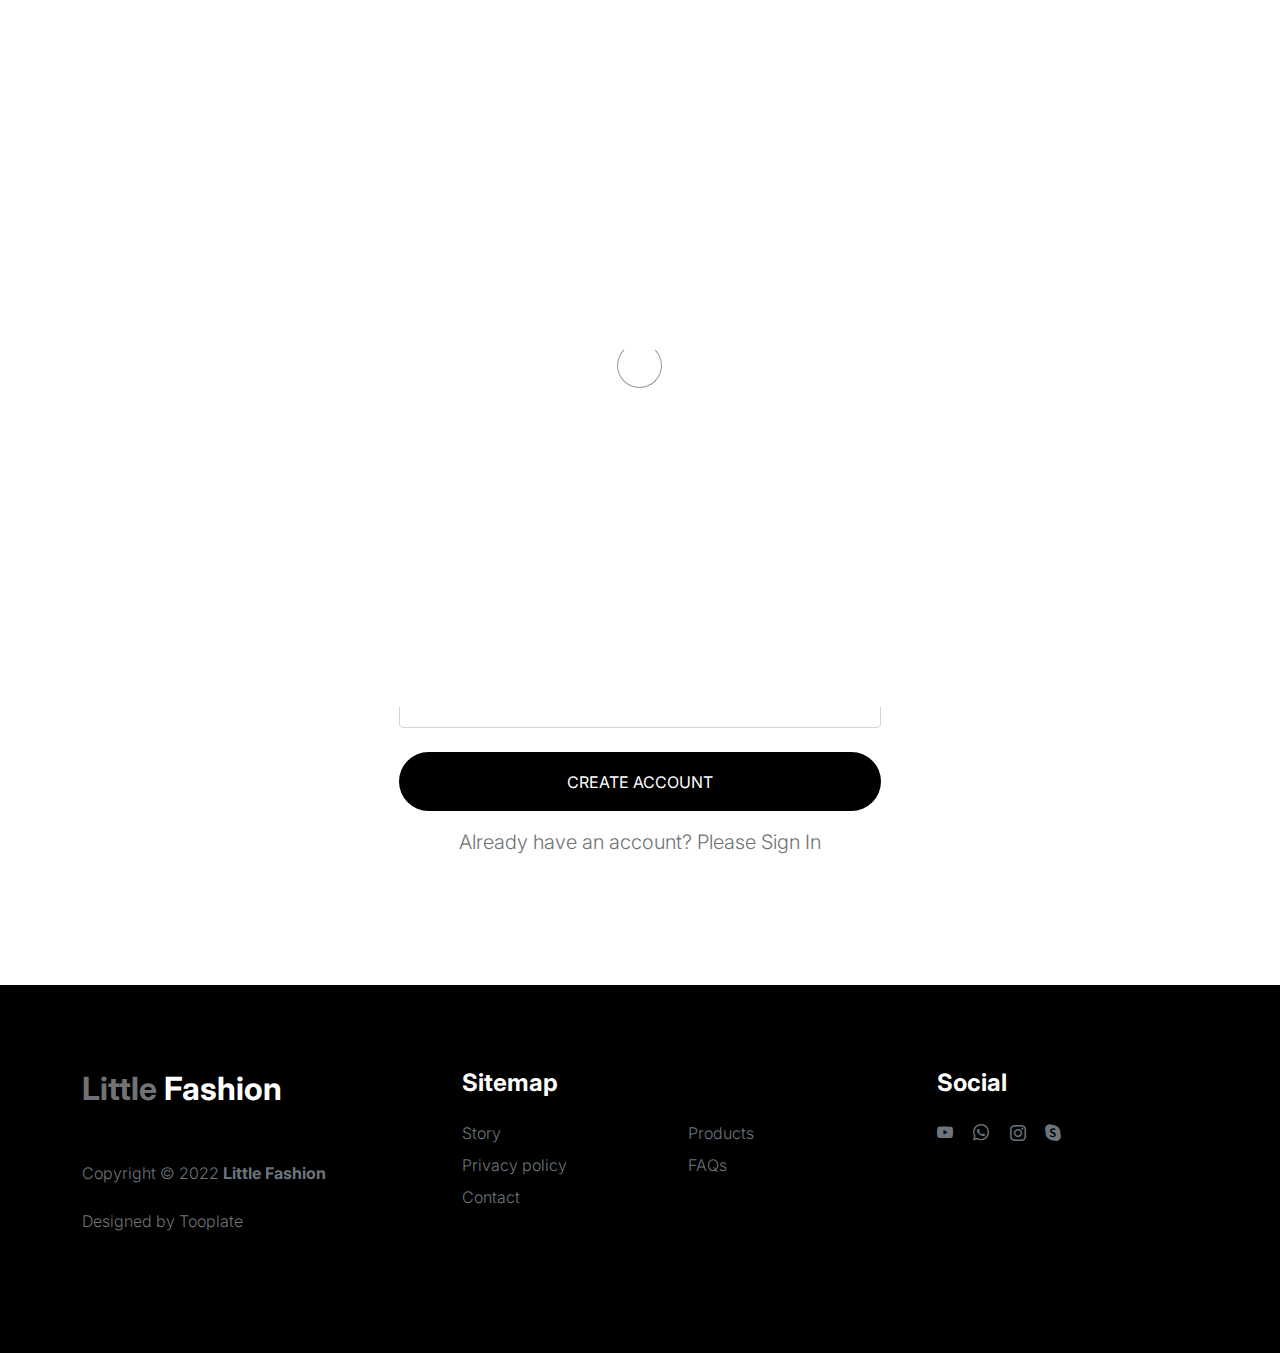
<file: sign-up.html>
<!doctype html>
<html lang="en">
    <head>
        <meta charset="utf-8">
        <meta name="viewport" content="width=device-width, initial-scale=1">

        <meta name="description" content="">
        <meta name="author" content="">

        <title>Tooplate's Little Fashion - Sign Up Page</title>

        <!-- CSS FILES -->
        <link rel="preconnect" href="https://fonts.googleapis.com">

        <link rel="preconnect" href="https://fonts.gstatic.com" crossorigin>

        <link href="https://fonts.googleapis.com/css2?family=Inter:wght@100;300;400;700;900&display=swap" rel="stylesheet">

        <link href="css/bootstrap.min.css" rel="stylesheet">
        <link href="css/bootstrap-icons.css" rel="stylesheet">

        <link rel="stylesheet" href="css/slick.css"/>

        <link href="css/tooplate-little-fashion.css" rel="stylesheet">
        
<!--

Tooplate 2127 Little Fashion

https://www.tooplate.com/view/2127-little-fashion

-->
    </head>
    
    <body>

        <section class="preloader">
            <div class="spinner">
                <span class="sk-inner-circle"></span>
            </div>
        </section>
    
        <main>

            <section class="sign-in-form section-padding">
                <div class="container">
                    <div class="row">

                        <div class="col-lg-8 mx-auto col-12">

                            <h1 class="hero-title text-center mb-5">Sign Up</h1>

                            <div class="social-login d-flex flex-column w-50 m-auto">
                                
                                <a href="#" class="btn custom-btn social-btn mb-4">
                                    <i class="bi bi-google me-3"></i>

                                    Continue with Google
                                </a>

                                <a href="#" class="btn custom-btn social-btn">
                                    <i class="bi bi-facebook me-3"></i>

                                    Continue with Facebook
                                </a>
                            </div>

                            <div class="div-separator w-50 m-auto my-5"><span>or</span></div>

                            <div class="row">
                                <div class="col-lg-8 col-11 mx-auto">
                                    <form role="form" method="post">

                                        <div class="form-floating">
                                            <input type="email" name="email" id="email" pattern="[^ @]*@[^ @]*" class="form-control" placeholder="Email address" required>

                                            <label for="email">Email address</label>
                                        </div>

                                        <div class="form-floating my-4">
                                            <input type="password" name="password" id="password" pattern="[0-9a-zA-Z]{4,10}" class="form-control" placeholder="Password" required>

                                            <label for="password">Password</label>
                                            
                                            <p class="text-center">* shall include 0-9 a-z A-Z in 4 to 10 characters</p>
                                        </div>

                                        <div class="form-floating">
                                            <input type="password" name="confirm_password" id="confirm_password" pattern="[0-9a-zA-Z]{4,10}" class="form-control" placeholder="Password" required>

                                            <label for="confirm_password">Password Confirmation</label>
                                        </div>

                                        <button type="submit" class="btn custom-btn form-control mt-4 mb-3">
                                            Create account
                                        </button>

                                        <p class="text-center">Already have an account? Please <a href="sign-in.html">Sign In</a></p>

                                    </form>
                                </div>
                            </div>
                            
                        </div>

                    </div>
                </div>
            </section>

        </main>

        <footer class="site-footer">
            <div class="container">
                <div class="row">

                    <div class="col-lg-3 col-10 me-auto mb-4">
                        <h4 class="text-white mb-3"><a href="index.html">Little</a> Fashion</h4>
                        <p class="copyright-text text-muted mt-lg-5 mb-4 mb-lg-0">Copyright © 2022 <strong>Little Fashion</strong></p>
                        <br>
                        <p class="copyright-text">Designed by <a href="https://www.tooplate.com/" target="_blank">Tooplate</a></p>
                    </div>

                    <div class="col-lg-5 col-8">
                        <h5 class="text-white mb-3">Sitemap</h5>

                        <ul class="footer-menu d-flex flex-wrap">
                            <li class="footer-menu-item"><a href="about.html" class="footer-menu-link">Story</a></li>

                            <li class="footer-menu-item"><a href="#" class="footer-menu-link">Products</a></li>

                            <li class="footer-menu-item"><a href="#" class="footer-menu-link">Privacy policy</a></li>

                            <li class="footer-menu-item"><a href="#" class="footer-menu-link">FAQs</a></li>

                            <li class="footer-menu-item"><a href="#" class="footer-menu-link">Contact</a></li>
                        </ul>
                    </div>

                    <div class="col-lg-3 col-4">
                        <h5 class="text-white mb-3">Social</h5>

                        <ul class="social-icon">

                            <li><a href="#" class="social-icon-link bi-youtube"></a></li>

                            <li><a href="#" class="social-icon-link bi-whatsapp"></a></li>

                            <li><a href="#" class="social-icon-link bi-instagram"></a></li>

                            <li><a href="#" class="social-icon-link bi-skype"></a></li>
                        </ul>
                    </div>

                </div>
            </div>
        </footer>

        <!-- JAVASCRIPT FILES -->
        <script src="js/jquery.min.js"></script>
        <script src="js/bootstrap.bundle.min.js"></script>
        <script src="js/Headroom.js"></script>
        <script src="js/jQuery.headroom.js"></script>
        <script src="js/slick.min.js"></script>
        <script src="js/custom.js"></script>

    </body>
</html>
</file>
<file: css/tooplate-little-fashion.css>
/*

Tooplate 2127 Little Fashion

https://www.tooplate.com/view/2127-little-fashion

*/


/*---------------------------------------
  CUSTOM PROPERTIES ( VARIABLES )             
-----------------------------------------*/
:root {
  --white-color:                #FFFFFF;
  --primary-color:              #FF4400;
  --section-bg-color:           #f0f8ff;
  --dark-color:                 #000000;
  --grey-color:                 #d0d1d1;
  --p-color:                    #717275;

  --body-font-family:           'Inter', sans-serif;

  --h5-font-size:               24px;
  --p-font-size:                20px;
  --copyright-text-font-size:   16px;
  --product-link-font-size:     14px;
  --custom-link-font-size:      12px;

  --font-weight-thin:           100;
  --font-weight-light:          300;
  --font-weight-normal:         400;
  --font-weight-bold:           700;
  --font-weight-black:          900;
}

body,
html {
  height: 100%;
}

html {
  scroll-behavior: smooth;
}

@media screen and (prefers-reduced-motion: reduce) {
  html {
    scroll-behavior: auto;
  }
}

body {
    background: var(--white-color);
    font-family: var(--body-font-family);    
    position: relative;
}

/*---------------------------------------
  TYPOGRAPHY               
-----------------------------------------*/

h2,
h3,
h4,
h5,
h6 {
  color: var(--dark-color);
  line-height: inherit;
}

h1,
h2,
h3,
h4,
h5,
h6 {
  font-weight: var(--font-weight-bold);
}

h1,
h2 {
  font-weight: var(--font-weight-black);
}

h1 {
  font-size: 64px;
  line-height: normal;
}

h2 {
  font-size: 42px;
}

h3 {
  font-size: 36px;
}

h4 {
  font-size: 32px;
}

h5 {
  font-size: 24px;
}

h6 {
  font-size: 20px;
}

p {
  color: var(--p-color);
  font-size: var(--p-font-size);
  font-weight: var(--font-weight-light);
}

a, 
button {
  touch-action: manipulation;
  transition: all 0.3s;
}

a {
  color: var(--p-color);
  text-decoration: none;
}

a:hover {
  color: var(--primary-color);
}

.text-primary {
  color: var(--primary-color) !important;
}

::selection {
  background: var(--primary-color);
  color: var(--white-color);
}

/*---------------------------------------
  CUSTOM LINK               
-----------------------------------------*/
.custom-link {
  color: var(--p-color);
  font-size: var(--custom-link-font-size);
  font-weight: var(--font-weight-bold);
  text-transform: uppercase;
  position: relative;
}

.custom-link i {
  position: absolute;
  opacity: 0;
  bottom: 0;
  left: 100%;
  transition: all 0.3s;
  line-height: normal;
}

.custom-link:hover i {
  opacity: 1;
  left: 101%;
}

.lead {
  font-size: 1.5rem;
  font-weight: var(--font-weight-thin);
}

b,
strong {
  font-weight: var(--font-weight-bold);
}

/*---------------------------------------
  PRE LOADER               
-----------------------------------------*/
.preloader {
  position: fixed;
  top: 0;
  left: 0;
  width: 100%;
  height: 100%;
  z-index: 99999;
  display: flex;
  flex-flow: row nowrap;
  justify-content: center;
  align-items: center;
  background: none repeat scroll 0 0 var(--white-color);
}

.spinner {
  border: 1px solid transparent;
  border-radius: 5px;
  position: relative;
}

.spinner::before {
  content: '';
  box-sizing: border-box;
  position: absolute;
  top: 50%;
  left: 50%;
  width: 45px;
  height: 45px;
  margin-top: -10px;
  margin-left: -23px;
  border-radius: 50%;
  border: 1px solid #959595;
  border-top-color: var(--white-color);
  animation: spinner .9s linear infinite;
}

@keyframes spinner {
  to {transform: rotate(360deg);}
}

/*---------------------------------------
  CUSTOM BUTTON & ICON              
-----------------------------------------*/
.custom-btn {
  background: var(--dark-color);
  border-radius: 50px;
  color: var(--white-color);
  font-size: var(--copyright-text-font-size);
  text-transform: uppercase;
  padding: 16.50px 20px;
}

.social-btn {
  background: transparent;
  border: 1px solid var(--grey-color);
  color: var(--dark-color);
  text-transform: none;
}

.social-btn:hover {
  border-color: transparent;
}

.cart-form-select {
  border-radius: 0;
  padding-top: 15px;
  padding-bottom: 15px;
}

.cart-btn {
  border-radius: 0;
  width: 100%;
  font-size: var(--product-link-font-size);
}

.custom-btn:hover,
.slick-slideshow .custom-btn:hover {
  background: var(--primary-color);
  color: var(--white-color);
}

.custom-icon {
  color: var(--p-color);
  font-size: 24px;
}

.custom-icon {
  display: inline-block;
  vertical-align: middle;
}

.bi-bag.custom-icon {
  font-size: 17px;
}

.featured-icon {
  color: var(--grey-color);
  font-size: 52px;
}

/*---------------------------------------
  DIV SEPARATOR               
-----------------------------------------*/
.div-separator {
  position: relative;
}

.div-separator::before {
  content: "";
  height: 1px;
  background: var(--grey-color);
  display: block;
  width: 100%;
}

.div-separator span {
  position: absolute;
  top: 50%;
  margin-left: -22.5px;
  left: 50%;
  text-align: center;
  background: var(--white-color);
  margin-top: -11px;
  color: var(--dark-color);
  font-weight: var(--font-weight-bold);
  font-size: 14px;
  width: 35px;
  text-transform: uppercase;
}

/*---------------------------------------
  FULL IMAGE               
-----------------------------------------*/
.full-image-img {
  display: block;
  position: absolute;
  z-index: -1;
  right: 0;
  width: 100%;
  bottom: -120px;
  min-width: 650px;
}

@media (min-width: 1600px) {
  .full-image-img {
    bottom: -200px;
  }
}

/*---------------------------------------
  NAVIGATION               
-----------------------------------------*/
.navbar {
  background: var(--white-color);
  position: fixed;
  top: 0;
  right: 0;
  left: 0;
  padding: 25px 0;
  z-index: 2;
  will-change: transform;
  transition: transform 300ms linear;
}

.navbar span, h2 span, h4 span {
	color: var(--primary-color);
}

.navbar.headroom--not-top {
  padding: 20px 0;
}

.headroom--pinned {
  transform: translate(0, 0);
}

.headroom--unpinned {
  transform: translate(0, -150%);
}

.navbar-brand {
  color: var(--dark-color);
  font-size: 24px;
  font-weight: var(--font-weight-light);
  margin: 0;
  padding: 0;
}

.navbar-expand-lg .navbar-nav .nav-link {
  display: inline-block;
  padding: 0;
  margin-right: 1.5rem;
  margin-left: 1.5rem;
}

.nav-link {
  color: var(--p-color);
  font-size: 16px;
  position: relative;
}

.navbar .nav-link::after {
  position: absolute;
  top: 100%;
  left: 0;
  width: 100%;
  height: 2px;
  background: var(--grey-color);
  content: '';
  opacity: 0;
  -webkit-transition: opacity 0.3s, -webkit-transform 0.3s;
  -moz-transition: opacity 0.3s, -moz-transform 0.3s;
  transition: opacity 0.3s, transform 0.3s;
  -webkit-transform: translateY(10px);
  -moz-transform: translateY(10px);
  transform: translateY(10px);
}

.navbar .nav-link.active::after, 
.navbar .nav-link:hover::after {
  opacity: 1;
  -webkit-transform: translateY(0px);
  -moz-transform: translateY(0px);
  transform: translateY(0px);
}

.navbar .nav-link.active,
.navbar .nav-link:hover {
  color: var(--primary-color);
}

.nav-link:focus, 
.nav-link:hover {
  color: var(--p-color);
}

.navbar-toggler {
  border: 0;
  padding: 0;
  cursor: pointer;
  margin: 0;
  width: 30px;
  height: 35px;
  outline: none;
}

.navbar-toggler:focus {
  outline: none;
  box-shadow: none;
}

.navbar-toggler[aria-expanded="true"] .navbar-toggler-icon {
  background: transparent;
}

.navbar-toggler[aria-expanded="true"] .navbar-toggler-icon:before,
.navbar-toggler[aria-expanded="true"] .navbar-toggler-icon:after {
  transition: top 300ms 50ms ease, -webkit-transform 300ms 350ms ease;
  transition: top 300ms 50ms ease, transform 300ms 350ms ease;
  transition: top 300ms 50ms ease, transform 300ms 350ms ease, -webkit-transform 300ms 350ms ease;
  top: 0;
}

.navbar-toggler[aria-expanded="true"] .navbar-toggler-icon:before {
  transform: rotate(45deg);
}

.navbar-toggler[aria-expanded="true"] .navbar-toggler-icon:after {
  transform: rotate(-45deg);
}

.navbar-toggler .navbar-toggler-icon {
  background: var(--dark-color);
  transition: background 10ms 300ms ease;
  display: block;
  width: 30px;
  height: 2px;
  position: relative;
}

.navbar-toggler .navbar-toggler-icon::before,
.navbar-toggler .navbar-toggler-icon::after {
  transition: top 300ms 350ms ease, -webkit-transform 300ms 50ms ease;
  transition: top 300ms 350ms ease, transform 300ms 50ms ease;
  transition: top 300ms 350ms ease, transform 300ms 50ms ease, -webkit-transform 300ms 50ms ease;
  position: absolute;
  right: 0;
  left: 0;
  background: var(--dark-color);
  width: 30px;
  height: 2px;
  content: '';
}

.navbar-toggler .navbar-toggler-icon:before {
  top: -8px;
}

.navbar-toggler .navbar-toggler-icon:after {
  top: 8px;
}

/*---------------------------------------
  SITE HEADER              
-----------------------------------------*/
.site-header {
  background-color: var(--section-bg-color);
  position: relative;
  overflow: hidden;
  margin-top: 86px;
}

.site-header.section-padding {
  padding-top: 7rem;
  padding-bottom: 7rem;
}

.site-header.section-padding-img {
  padding-top: 10rem;
  padding-bottom: 10rem;
}

.header-image {
  position: absolute;
  top: 0;
  right: 0;
  width: 50%;
  height: 100%;
  object-fit: cover;
}

/*---------------------------------------
  SLICK SLIDESHOW               
-----------------------------------------*/
@media (min-width: 992px) {
  .slick-slideshow {
    height: 100vh;
  }
}

.slick-slideshow {
  margin-top: 86px;
}

.slick-title {
  color: var(--white-color);
}

.slick-custom {
  position: relative;
}

.slick-custom img {
  width: 100%;
  object-fit: cover;
}

.slick-bottom {
  background: linear-gradient(to top, var(--dark-color), transparent 90%);
  position: absolute;
  z-index: 2;
  bottom: 0;
  right: 0;
  left: 0;
  width: 100%;
  height: 100%;
}

.slick-bottom .container {
  position: absolute;
  top: 40%;
  left: 50%;
  transform: translate(-50%, -40%);
}

.slick-overlay {
  background: linear-gradient(to top, #000, transparent 120%);
  position: absolute;
  top: 0;
  right: 0;
  bottom: 0;
  left: 0;
}

.slick-slideshow .custom-btn {
  font-weight: var(--font-weight-bold);
  display: inline-block;
  padding-right: 32px;
  padding-left: 32px;
}

@media (min-width: 576px) {
  .slick-slideshow .slick-dots {
    max-width: 540px;
  }
}

@media (min-width: 768px) {
  .slick-slideshow .slick-dots {
    max-width: 720px;
  }
}

@media (min-width: 992px) {
  .slick-slideshow .slick-dots {
    max-width: 960px;
  }
}

@media (min-width: 1200px) {
  .slick-slideshow .slick-dots {
    max-width: 1140px;
  }
}

@media (min-width: 1400px) {
  .slick-slideshow .slick-dots {
    max-width: 1320px;
  }
}

.slick-slideshow .slick-dots {
  position: absolute;
  z-index: 2;
  top: 50%;
  left: 0;
  right: 0;
  transform: translate(0, -50%);
  margin: 0 auto;
  padding: 0;
}

.slick-slideshow .slick-dots li {
  background: transparent;
  border: 5px solid rgba(255, 255, 255, 0.35);
  border-radius: 100%;
  display: block;
  width: 30px;
  height: 30px;
  margin: 10px;
  padding: 5px;
  margin-left: auto;
  cursor: pointer;
}

.slick-slideshow .slick-dots button {
  background: transparent;
  border: none;
  color: transparent;
  display: block;
  width: 100%;
  height: 0;
  margin: 0;
  padding: 0;
  outline: none;
  height: 0;
}

.slick-slideshow .slick-dots li:hover,
.slick-slideshow .slick-dots .slick-active {
  background: var(--white-color);
}

/*---------------------------------------
  CUSTOM CIRCLE IMAGES               
-----------------------------------------*/

.custom-circle-image {
  border-radius: 100px;
  width: 55px;
  height: 55px;
}

.custom-circle-image.team-image {
  width: 85px;
  height: 85px;
}

/*---------------------------------------
  TESTIMONIAL               
-----------------------------------------*/
.slick-testimonial .slick-list,
.slick-testimonial .slick-track {
  height: 100%;
}

.slick-testimonial {
  margin: auto;
}

.slick-testimonial-caption {
  quotes: '❝' '❞';
  position: relative;
  padding: 5rem 7rem;
}

.slick-testimonial-caption::before {
  content: open-quote;
  display: inline-block;
  color: var(--primary-color);
  font-family: auto;
  font-size: 100px;
  height: 0;
  position: absolute;
  top: 0;
  left: 0;
}

.slick-testimonial .slick-dots {
  text-align: center;
}

.slick-testimonial .slick-dots li {
  background: var(--grey-color);
  display: inline-block;
  vertical-align: top;
  width: 16%;
  height: 1px;
}

.slick-testimonial .slick-dots button {
  background: transparent;
  border: none;
  color: transparent;
  display: block;
  width: 100%;
  height: 0;
  margin: 0;
  padding: 0;
}

.slick-testimonial .slick-dots li:hover,
.slick-testimonial .slick-dots .slick-active {
  background: var(--dark-color);
}

/*---------------------------------------
  SECTION               
-----------------------------------------*/
section {
  content-visibility: auto;
  contain-intrinsic-size: 700px;
}

.section-padding {
  padding-top: 7rem;
  padding-bottom: 7rem;
}

.featured {
  background: var(--section-bg-color);
}

/*---------------------------------------
  ABOUT               
-----------------------------------------*/
.about .nav-pills .nav-item {
  width: 100%;
}

.about .nav-pills .nav-link {
  color: var(--grey-color);
  font-size: 18px;
  font-weight: var(--font-weight-bold);
  border-left: 1px solid var(--grey-color);
  border-radius: 0;
  padding-right: 0;
}

.about .nav-pills .nav-link:hover,
.about .nav-pills .nav-link.active, 
.about .nav-pills .show>.nav-link {
  background: transparent;
  border-left-color: var(--primary-color);
  color: var(--primary-color);
}

/*---------------------------------------
  FAQ ACCORDION               
-----------------------------------------*/
.accordion-item {
  background-color: transparent;
  border-top: 0;
  border-right: 0;
  border-left: 0;
}

.accordion-button {
  background-color: transparent;
  box-shadow: none;
}

.accordion-button:not(.collapsed) {
  background: transparent;
  box-shadow: none;
}

button:focus:not(:focus-visible) {
  border-color: transparent;
  box-shadow: none;
}

.accordion-body {
  border-top: 1px solid rgba(0,0,0,.125);
}

.accordion-button {
  font-size: 1.5rem;
  font-weight: var(--font-weight-normal);
  padding-top: 1.5rem;
  padding-right: 0;
  padding-bottom: 1.5rem;
  padding-left: 0;
}

.accordion-body {
  padding: 2rem 0;
}

/*---------------------------------------
  TEAM MEMBERS               
-----------------------------------------*/
.team {
  background: var(--grey-color);
}

.team-thumb {
  background: var(--white-color);
  position: relative;
  border-radius: .25rem;
  padding: 42px 32px;
}

.team-info {
  width: 100%;
}

.custom-modal-btn {
  background: var(--grey-color);
  color: var(--white-color);
  position: absolute;
  top: 0;
  right: 0;
  bottom: 0;
  margin: auto 32px;
  width: 42px;
  height: 42px;
}

.modal-body {
  padding: 4rem;
}

.modal-header {
  padding-top: 7rem;
  padding-bottom: 5rem;
}

.modal-header .btn-close {
  position: absolute;
  top: 0;
  right: 0;
  font-size: 24px;
  margin: 32px;
}

#cart-modal .modal-header .btn-close {
  z-index: 2;
  margin: 22px;
}

#cart-modal .modal-header {
  border-bottom: 0;
  padding: 0;
}

#cart-modal .modal-footer {
  padding: 2rem 4rem;
}

/*---------------------------------------
  SKILL - PROGRESS BAR               
-----------------------------------------*/
.skill-thumb strong {
  display: inline-block;
  margin-bottom: 6px;
}

.skill-thumb span {
  color: var(--dark-color);
  font-size: 24px;
  font-weight: var(--font-weight-bold);
}

.skill-thumb .progress {
  background: var(--white-color);
  box-shadow: none;
  border-radius: 100px;
  height: 1px;
  margin-bottom: 16px;
}

.skill-thumb .progress .progress-bar-primary {
  background: var(--grey-color);
}

/*---------------------------------------
  PRODUCT               
-----------------------------------------*/
.front-product {
  background: var(--section-bg-color);
}

.product-thumb {
  background: var(--white-color);
  position: relative;
  transition: all 0.5s ease-out;
}

.product-image {
  transition: all 0.5s ease-out;
}

.product-thumb:hover .product-image {
  box-shadow: 0 1rem 3rem rgba(0,0,0,.175);
}

.product-top {
  position: absolute;
  top: 0;
  right: 0;
  left: 0;
  margin: 20px;
}

.product-info {
  padding: 30px 20px;
}

.product-description,
.product-cart-thumb {
  padding: 0 20px;
}

.product-icon {
  color: var(--white-color);
}

.product-title-link {
  color: var(--dark-color);
}

.product-additional-link {
  display: inline-block;
  vertical-align: top;
  font-size: var(--product-link-font-size);
  margin-top: 32px;
  margin-right: 12px;
}

.product-alert {
  background: var(--white-color);
  color: var(--p-color);
  font-size: var(--custom-link-font-size);
  font-weight: var(--font-weight-bold);
  padding: 3px 10px;
}

.product-p {
  font-size: var(--product-link-font-size);
}

.view-all {
  text-transform: uppercase;
  color: var(--p-color);
  font-size: 13px;
  font-weight: var(--font-weight-bold);
  border-bottom: 2px solid var(--grey-color);
  padding-bottom: 6px;
}

/*---------------------------------------
  CONTACT              
-----------------------------------------*/
.contact-info {
  padding: 40px;
}

.contact-form .form-control {
  border-color: var(--grey-color);
  font-weight: var(--font-weight-normal);
}

.form-floating>label {
  color: var(--grey-color);
  font-weight: var(--font-weight-normal);
}

.contact-form button[type='submit'] {
  background: var(--dark-color);
  border: none;
  border-radius: 100px;
  color: var(--white-color);
  font-weight: var(--font-weight-bold);
  text-transform: uppercase;
  padding: 16px;
}

.contact-form button[type='submit']:hover {
  background: var(--primary-color);
}

/*---------------------------------------
  SITE FOOTER               
-----------------------------------------*/
.site-footer {
  background: var(--dark-color);
  padding-top: 5rem;
  padding-bottom: 5rem;
}

.footer-menu {
  margin: 0;
  padding: 0;
}

.footer-menu-item {
  display: block;
  width: 50%;
}

.footer-menu-link {
  color: #6c757d;
  font-weight: var(--font-weight-light);
  display: inline-block;
  vertical-align: top;
  margin-top: 4px;
  margin-bottom: 4px;
}

.site-footer .social-icon-link {
  margin-top: 4px;
}

.site-footer .social-icon-link:hover,
.footer-menu-link:hover {
  color: var(--white-color);
}

.copyright-text {
  font-size: var(--copyright-text-font-size);
}

/*---------------------------------------
  SOCIAL ICON               
-----------------------------------------*/
.social-icon {
  margin: 0;
  padding: 0;
}

.social-icon li {
  list-style: none;
  display: inline-block;
  vertical-align: top;
}

.social-icon-link {
  color: #6c757d;
  font-size: 1rem;
  display: inline-block;
  vertical-align: top;
  margin-bottom: 4px;
  margin-right: 15px;
}

.social-icon-link:hover {
  color: var(--primary-color);
}

/*---------------------------------------
  RESPONSIVE STYLES               
-----------------------------------------*/
@media screen and (max-width: 1200px) {
  h1 {
    font-size: 62px;
  }
}

@media screen and (max-width: 991px) {
  h1 {
    font-size: 42px;
    margin-bottom: 0;
  }

  h2 {
    font-size: 36px;
  }

  h3 {
    font-size: 32px;
  }

  h4 {
    font-size: 28px;
  }

  h5 {
    font-size: 24px;
  }

  h6 {
    font-size: 20px;
  }

  .lead {
    font-size: 16px;
  }

  .navbar-expand-lg .navbar-nav .nav-link {
    margin-top: 1rem;
  }

  .site-header {
    background-position: bottom;
  }

  #cart-modal .modal-header .btn-close {
    margin: 22px 14px;
  }

  .custom-btn {
    font-size: 14px;
    padding: 13.5px 20px;
  }

  .slick-slideshow .custom-btn {
    padding-right: 27px;
    padding-left: 27px;
  }

  .social-login,
  .div-separator {
    width: 75% !important;
  }

  #cart-modal .modal-footer .row {
    width: 100% !important;
  }

  .site-header.section-padding,
  .section-padding {
    padding-top: 4rem;
    padding-bottom: 4rem;
  }

  .site-header-image.section-padding {
    padding-bottom: 0;
  }

  .header-info {
    padding-top: 50px;
    padding-bottom: 100px;
  }

  .header-image {
    position: relative;
    top: auto;
    bottom: 0;
    left: 0;
    width: auto;
    height: auto;
  }

  .slick-testimonial-caption {
    padding: 6rem 3rem 4rem 3rem;
  }

  .slick-slideshow .slick-dots li {
    width: 25px;
    height: 25px;
  }

  .modal-header {
    padding-top: 6rem;
    padding-bottom: 2rem;
  }

  .modal-body {
    padding: 2rem;
  }

  #cart-modal .modal-footer {
    padding-right: 0;
    padding-left: 0;
  }

  #cart-modal .modal-body {
    padding: 4rem 2rem 2rem 2rem;
  }

  .full-image-img {
    bottom: 0;
  }
}
</file>
<file: css/index2.css>
@media screen and (max-width:400px) {
    .col-lg-5 col-12, .d-flex flex-column h-100 ms-lg-4 mt-lg-0 mt-5, h3, ul, li, p, #p{
        width: 100px;
        display: none;
        
    }
    
}
</file>
